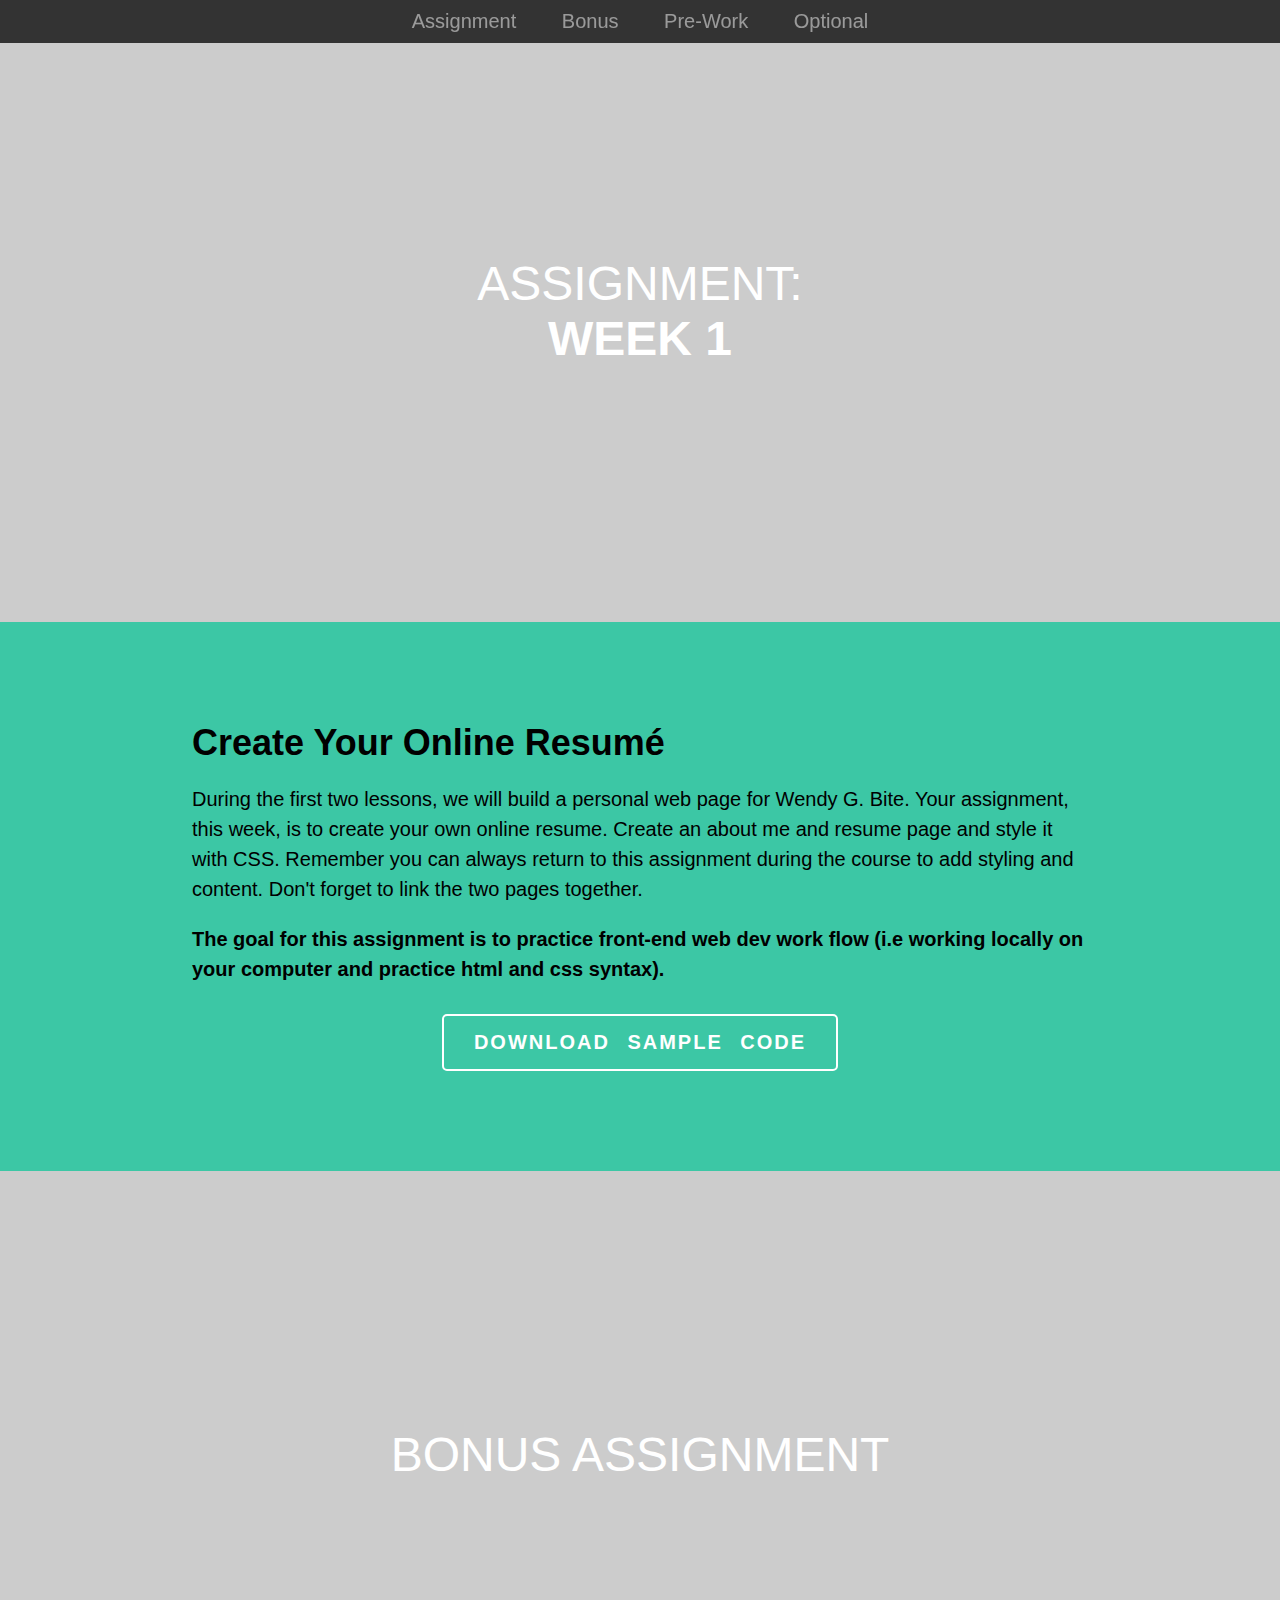
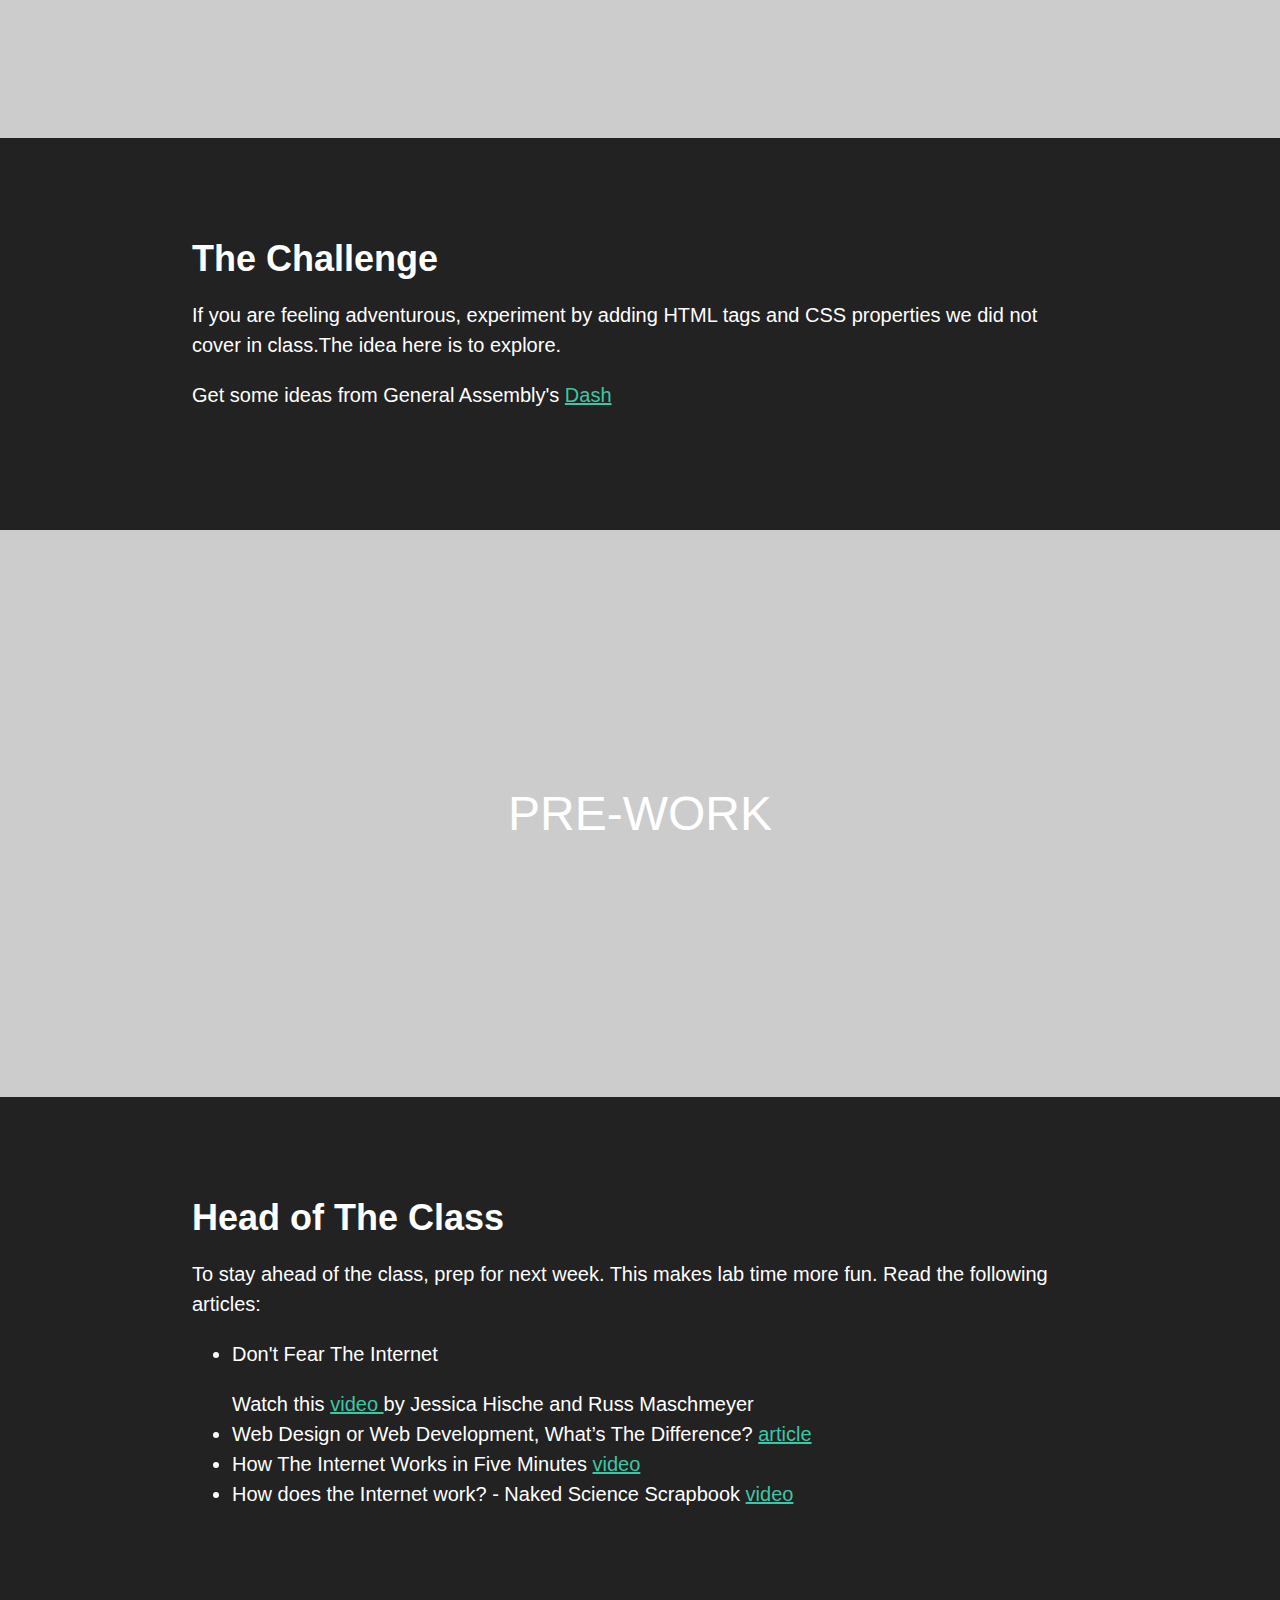
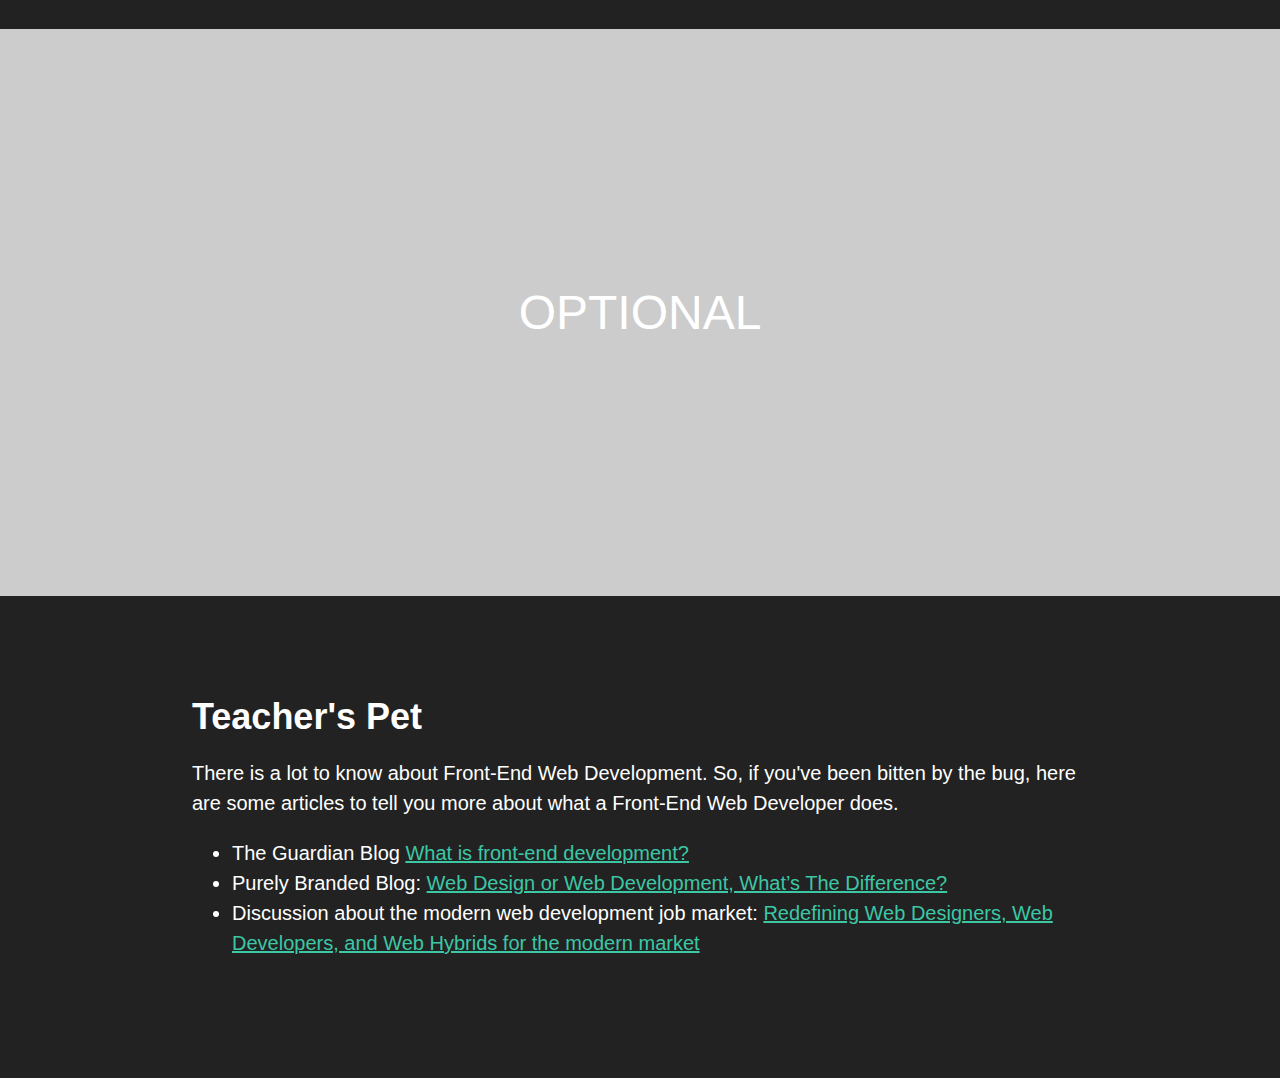
<file: hw-week-1/index.html>
<!DOCTYPE html>
<html>

<head>

  <meta charset="UTF-8">

  <title>FEWD - Week 1 Assignment</title>

  <link rel='stylesheet prefetch' href='http://fonts.googleapis.com/css?family=Source+Sans+Pro:300,600,300italic,600italic'>

    <link rel="stylesheet" href="css/style.css" media="screen" type="text/css" />

</head>

<body>

  <header>
  <nav>
    <a href="#slogan1">Assignment</a>
    <a href="#slogan2">Bonus</a>
    <a href="#slogan3">Pre-Work</a>
    <a href="#slogan4">Optional</a>
  </nav>
</header>

<div class="slogan" id="slogan1">
  <h2>ASSIGNMENT: <br> <strong>WEEK 1</strong></h2>
</div>

<div class="info" id="info1">
  
  <h3>Create Your Online Resumé</h3>
  
  <p>During the first two lessons, we will build a personal web page for Wendy G. Bite. Your assignment, this week, is to create your own online resume. Create an about me and resume page and style it with CSS. Remember you can always return to this assignment during the course to add styling and content. Don't forget to link the two pages together.</p>

  <p><strong> The goal for this assignment is to practice front-end web dev work flow (i.e working locally on your computer and practice html and css syntax).</strong></p>

  <div class="actions">
    <a href="example-portfolio.zip">Download Sample Code</a>
  </div>
</div>

<div class="slogan" id="slogan2">
  <h2>BONUS ASSIGNMENT</h2>
</div>

<div class="info" id="info2">
  <h3>The Challenge</h3>
  <p>If you are feeling adventurous, experiment by adding HTML tags and CSS properties we did not cover in class.The idea here is to explore.</p>

  <p>Get some ideas from General Assembly's <a href="https://dash.generalassemb.ly/">Dash</a></p>
  </div>
</div>

<div class="slogan" id="slogan3">
  <h2>PRE-WORK</h2>
</div>

<div class="info" id="info3">
  <h3>Head of The Class</h3>
  <p>To stay ahead of the class, prep for next week. This makes lab time more fun. Read the following articles:</p>
  <ul>
    <li><p>Don't Fear The Internet</p> Watch this <a href="http://www.dontfeartheinternet.com/01-not-tubes/">video </a> by Jessica Hische and Russ Maschmeyer</li>
    
      
      <li>Web Design or Web Development, What’s The Difference? <a href="http://purelybranded.com/insights/web-design-or-web-development-whats-the-difference/"> article</a></li>

      <li>How The Internet Works in Five Minutes <a href="http://www.youtube.com/embed/7_LPdttKXPc?rel=0">video </a></li>

      <li>How does the Internet work? - Naked Science Scrapbook <a href="http://www.youtube.com/watch?v=oj7A2YDgIWE">video</a></li>

      
    </ul>
</div>

<div class="slogan" id="slogan4">
  <h2>OPTIONAL</h2>
</div>


 <div class="info" id="info4">
    <h3>Teacher's Pet</h3>
    
    <p>There is a lot to know about Front-End Web Development. So, if you've been bitten by the bug, here are some articles to tell you more about what a Front-End Web Developer does.</p>

    <ul>
        <li>The Guardian Blog <a href="http://www.theguardian.com/help/insideguardian/2009/sep/28/blogpost">What is front-end development?</a></li>
  
        <li>Purely Branded Blog: <a href="http://purelybranded.com/insights/web-design-or-web-development-whats-the-difference/">Web Design or Web Development, What’s The Difference? </a></li>

        <li>Discussion about the modern web development job market: <a href="http://tristandenyer.com/redefining-web-designers-web-developers-and-web-hybrids-for-the-modern-market/">Redefining Web Designers, Web Developers, and Web Hybrids for the modern market</a></li>
    <ul>
  </div>

  <script src="//ajax.googleapis.com/ajax/libs/jquery/1.11.0/jquery.min.js"></script>

  <script src="js/index.js"></script>

</body>

</html>
</file>
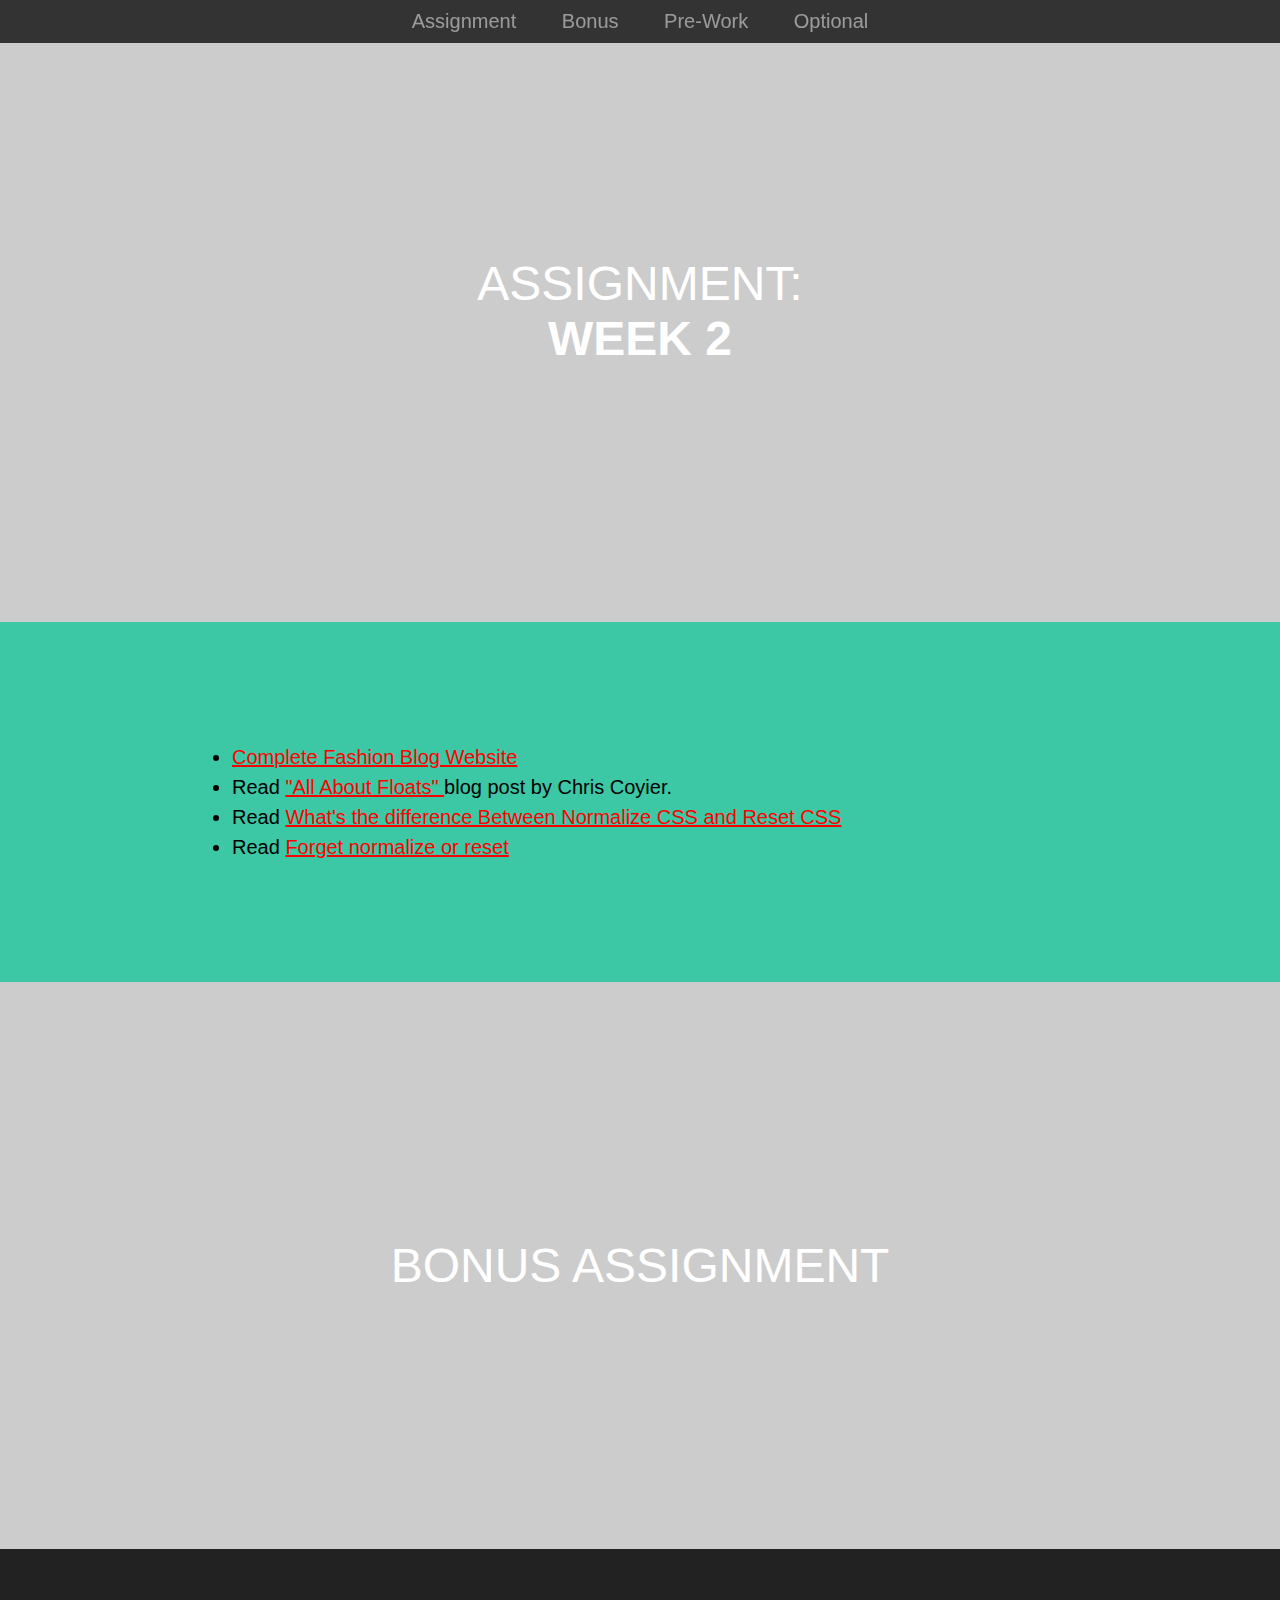
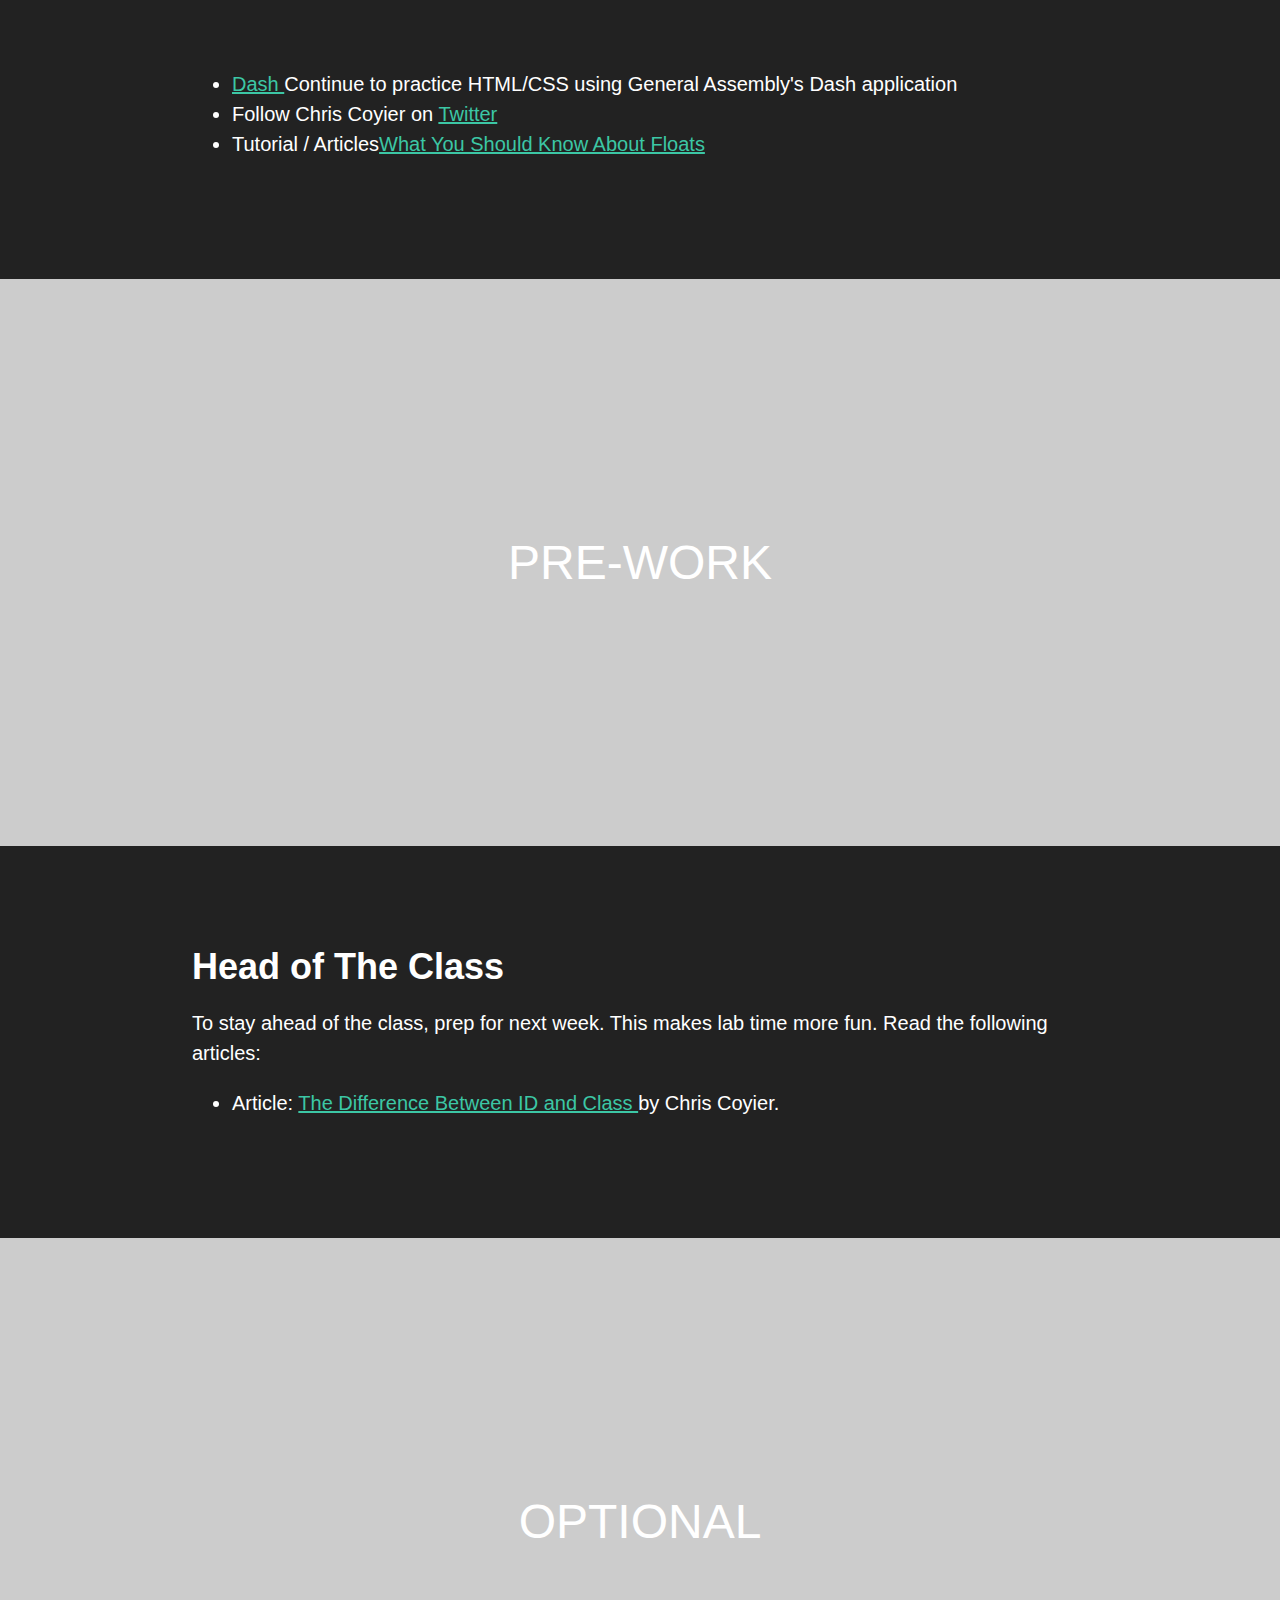
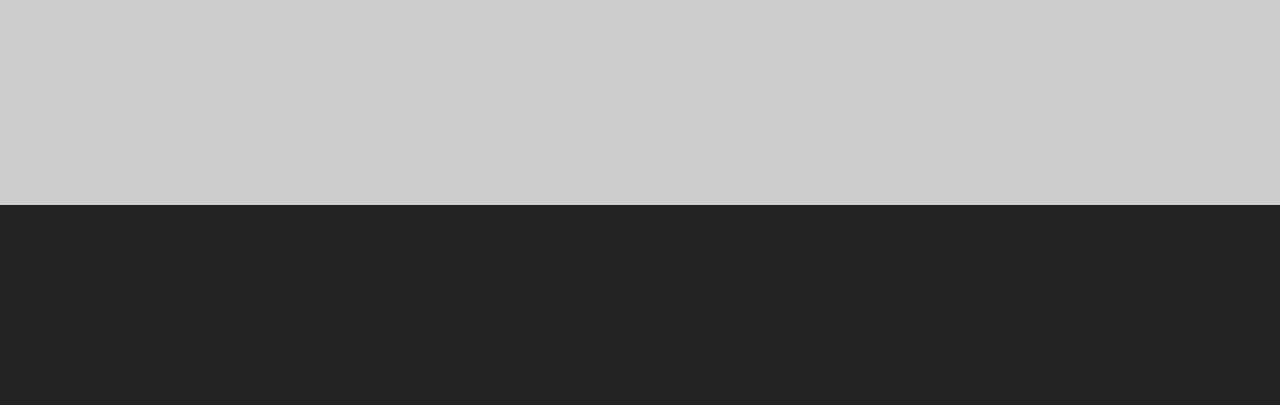
<file: hw-week-2/index.html>
<!DOCTYPE html>
<html>

<head>

  <meta charset="UTF-8">

  <title>FEWD - Week 2 Assignment</title>

  <link rel='stylesheet prefetch' href='http://fonts.googleapis.com/css?family=Source+Sans+Pro:300,600,300italic,600italic'>

    <link rel="stylesheet" href="css/style.css" media="screen" type="text/css" />

</head>

<body>

  <header>
  <nav>
    <a href="#slogan1">Assignment</a>
    <a href="#slogan2">Bonus</a>
    <a href="#slogan3">Pre-Work</a>
    <a href="#slogan4">Optional</a>
  </nav>
</header>

<div class="slogan" id="slogan1">
  <h2>ASSIGNMENT: <br> <strong>WEEK 2</strong></h2>
</div>

<div class="info" id="info1">
  
      <ul>
        <li><a href="fashion_blog_part2.png" style="color: red;" target="_blank">Complete Fashion Blog Website</a></li>
        <li>Read <a href="http://css-tricks.com/all-about-floats/" style="color: red;">"All About Floats" </a>blog post by Chris Coyier.</li>
        <li>Read <a href="http://stackoverflow.com/questions/6887336/what-is-the-difference-between-normalize-css-and-reset-css" style="color: red;">What's the difference Between Normalize CSS and Reset CSS</a></li>
        <li>Read <a href="http://jaydenseric.com/blog/forget-normalize-or-resets-lay-your-own-css-foundation" style="color: red;">Forget normalize or reset</a></li>
      </ul>
</div>

<div class="slogan" id="slogan2">
  <h2>BONUS ASSIGNMENT</h2>
</div>

<div class="info" id="info2">
    <ul>
          <li><a href="https://dash.generalassemb.ly/">Dash </a>Continue to practice HTML/CSS using General Assembly's Dash application</li>
          
          <li>Follow Chris Coyier on <a href="https://twitter.com/chriscoyier">Twitter</a></li>
          
          <li>Tutorial / Articles<a href="http://coding.smashingmagazine.com/2007/05/01/css-float-theory-things-you-should-know/">What You Should Know About Floats</a></li>
          
          
    </ul>
</div>

<div class="slogan" id="slogan3">
  <h2>PRE-WORK</h2>
</div>

<div class="info" id="info3">
  <h3>Head of The Class</h3>
  <p>To stay ahead of the class, prep for next week. This makes lab time more fun. Read the following articles:</p>
  <ul>
   <li>Article: <a href="http://css-tricks.com/the-difference-between-id-and-class/">The Difference Between ID and Class </a>by Chris Coyier.</li>
      
    </ul>
</div>

<div class="slogan" id="slogan4">
  <h2>OPTIONAL</h2>
</div>


 <div class="info" id="info4">
    
    
  </div>

  <script src="//ajax.googleapis.com/ajax/libs/jquery/1.11.0/jquery.min.js"></script>

  <script src="js/index.js"></script>

</body>

</html>
</file>
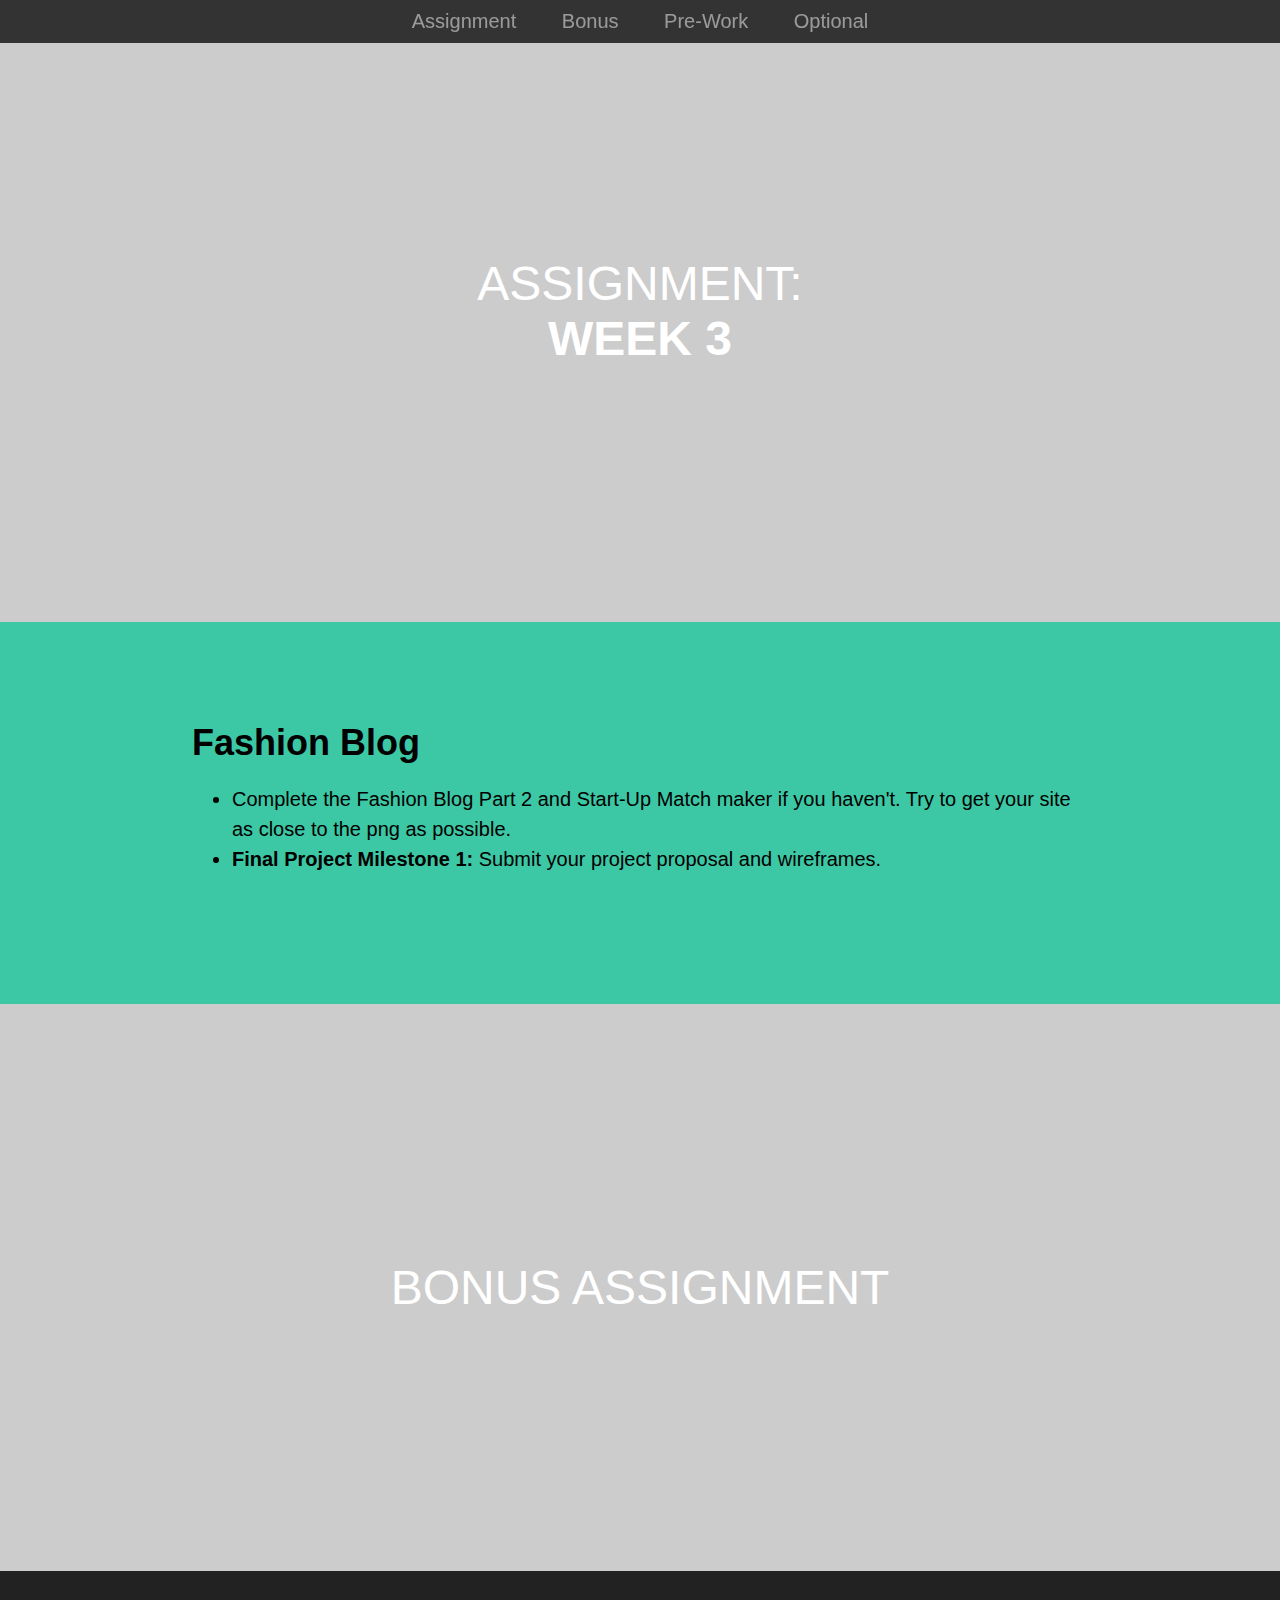
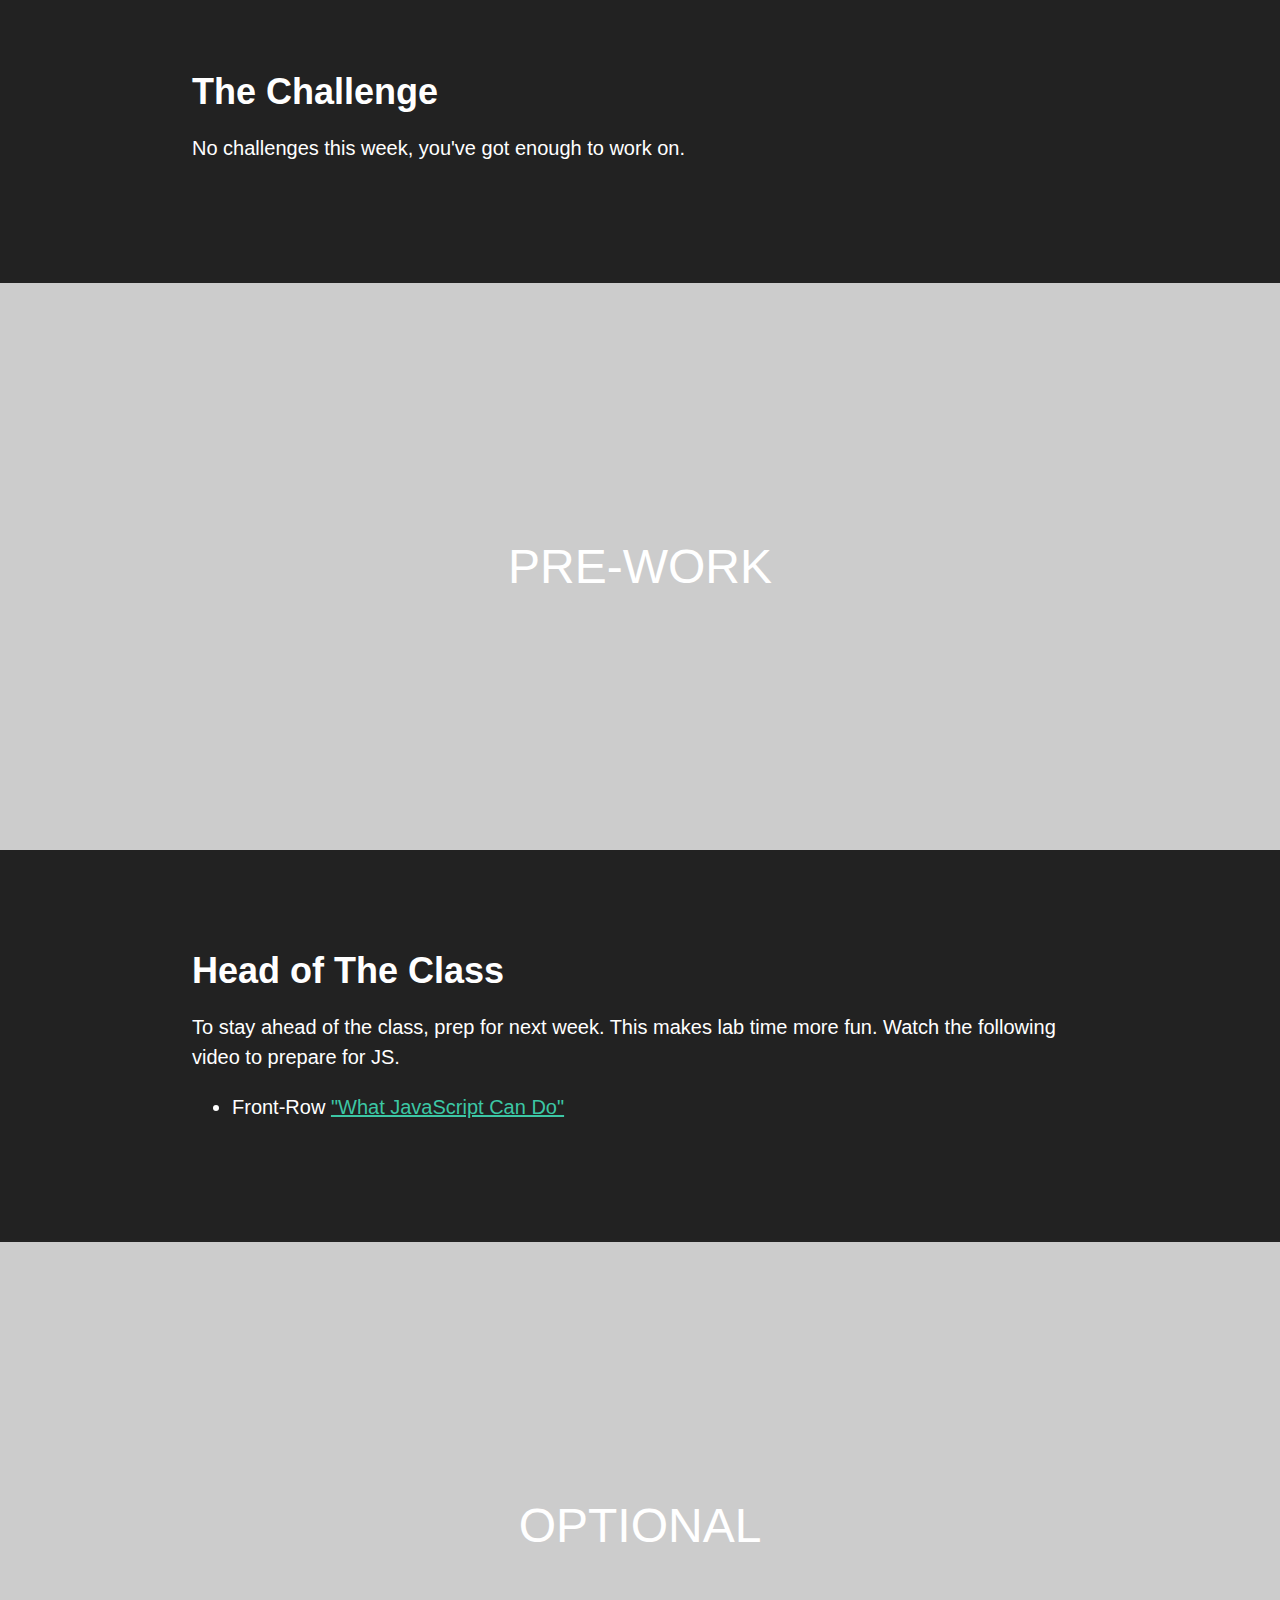
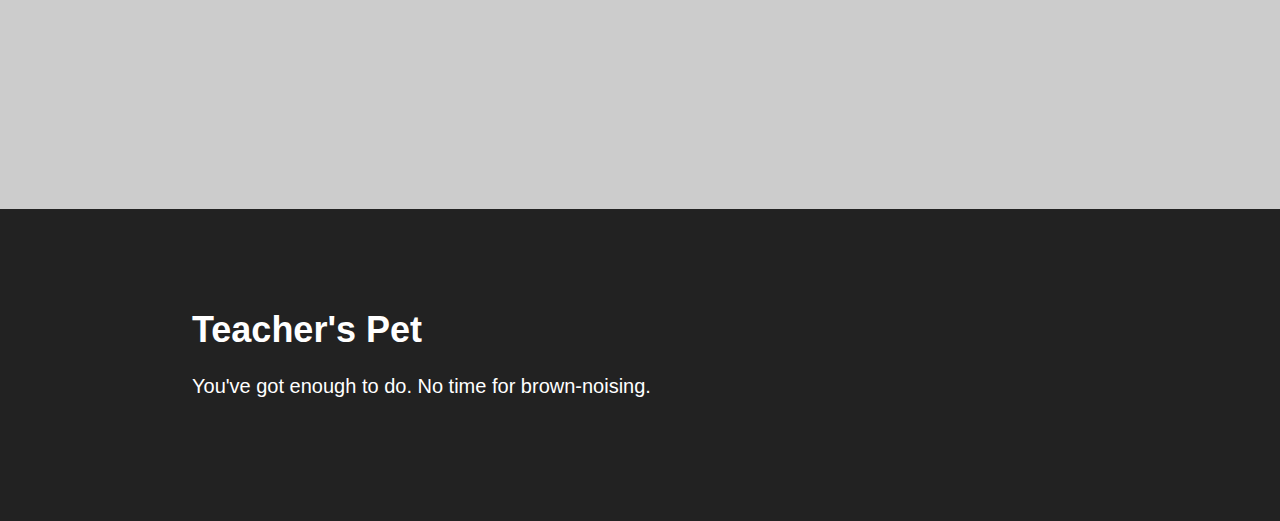
<file: hw-week-3/index.html>
<!DOCTYPE html>
<html>

<head>

  <meta charset="UTF-8">

  <title>FEWD - Week 3 Assignment</title>

  <link rel='stylesheet prefetch' href='http://fonts.googleapis.com/css?family=Source+Sans+Pro:300,600,300italic,600italic'>

    <link rel="stylesheet" href="css/style.css" media="screen" type="text/css" />

</head>

<body>

  <header>
  <nav>
    <a href="#slogan1">Assignment</a>
    <a href="#slogan2">Bonus</a>
    <a href="#slogan3">Pre-Work</a>
    <a href="#slogan4">Optional</a>
  </nav>
</header>

<div class="slogan" id="slogan1">
  <h2>ASSIGNMENT: <br> <strong>WEEK 3</strong></h2>
</div>

<div class="info" id="info1">
  <h3>Fashion Blog</h3>
  <ul>
    <li>Complete the Fashion Blog Part 2 and Start-Up Match maker if you haven't. Try to get your site as close to the png as possible.</li>
    <li><strong>Final Project Milestone 1:</strong> Submit your project proposal and wireframes.</li>
  </ul>

  <div class="actions">
    
  </div>
</div>

<div class="slogan" id="slogan2">
  <h2>BONUS ASSIGNMENT</h2>
</div>

<div class="info" id="info2">
  <h3>The Challenge</h3>
  <p>No challenges this week, you've got enough to work on.</p>
  </div>
</div>

<div class="slogan" id="slogan3">
  <h2>PRE-WORK</h2>
</div>

<div class="info" id="info3">
  <h3>Head of The Class</h3>
  <p>To stay ahead of the class, prep for next week. This makes lab time more fun. Watch the following video to prepare for JS.</p>
    <ul>
      <li>Front-Row <a href="https://generalassemb.ly/online/videos/what-can-you-do-with-javascript">"What JavaScript Can Do"</a></li>
     
  </ul>
</div>

<div class="slogan" id="slogan4">
  <h2>OPTIONAL</h2>
</div>

<div class="info" id="info4">
  <h3>Teacher's Pet</h3>
  <p>You've got enough to do. No time for brown-noising.</p>


</div>

  <script src="//ajax.googleapis.com/ajax/libs/jquery/1.11.0/jquery.min.js"></script>

  <script src="js/index.js"></script>

</body>

</html>
</file>
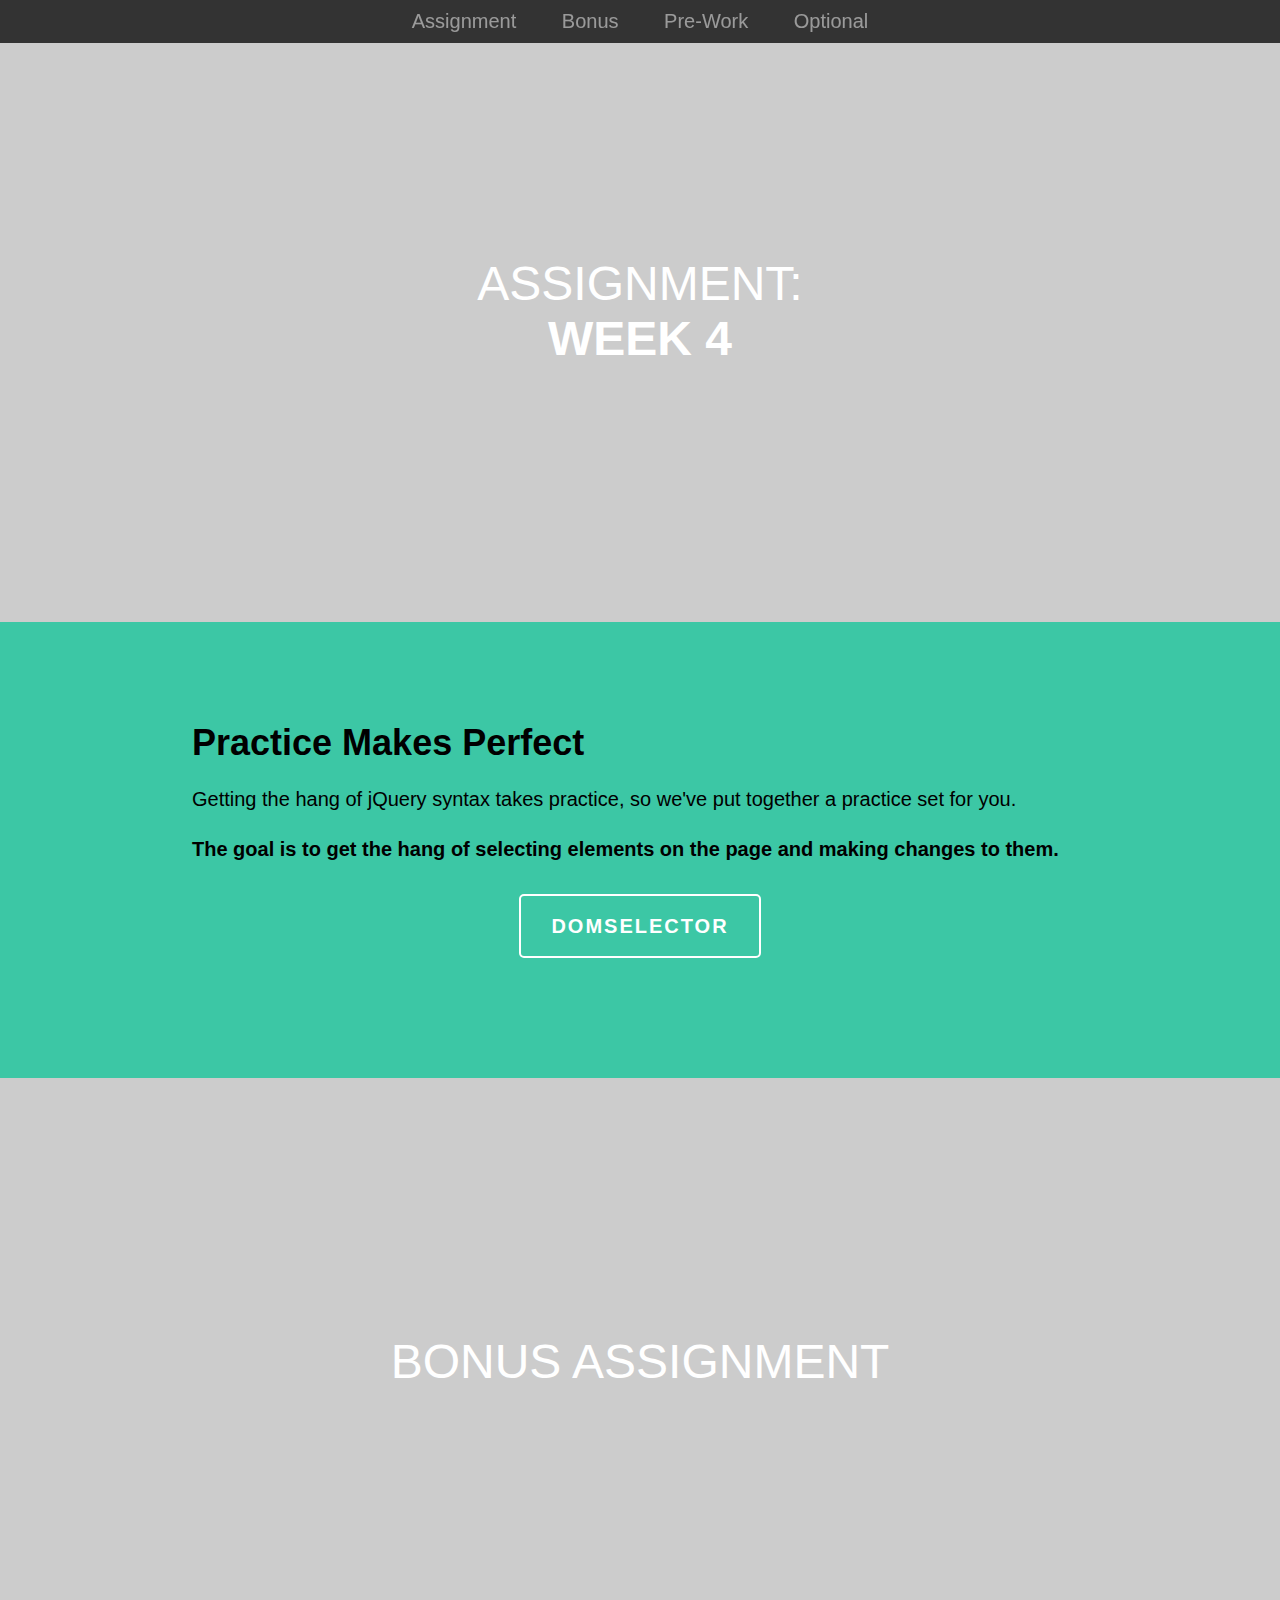
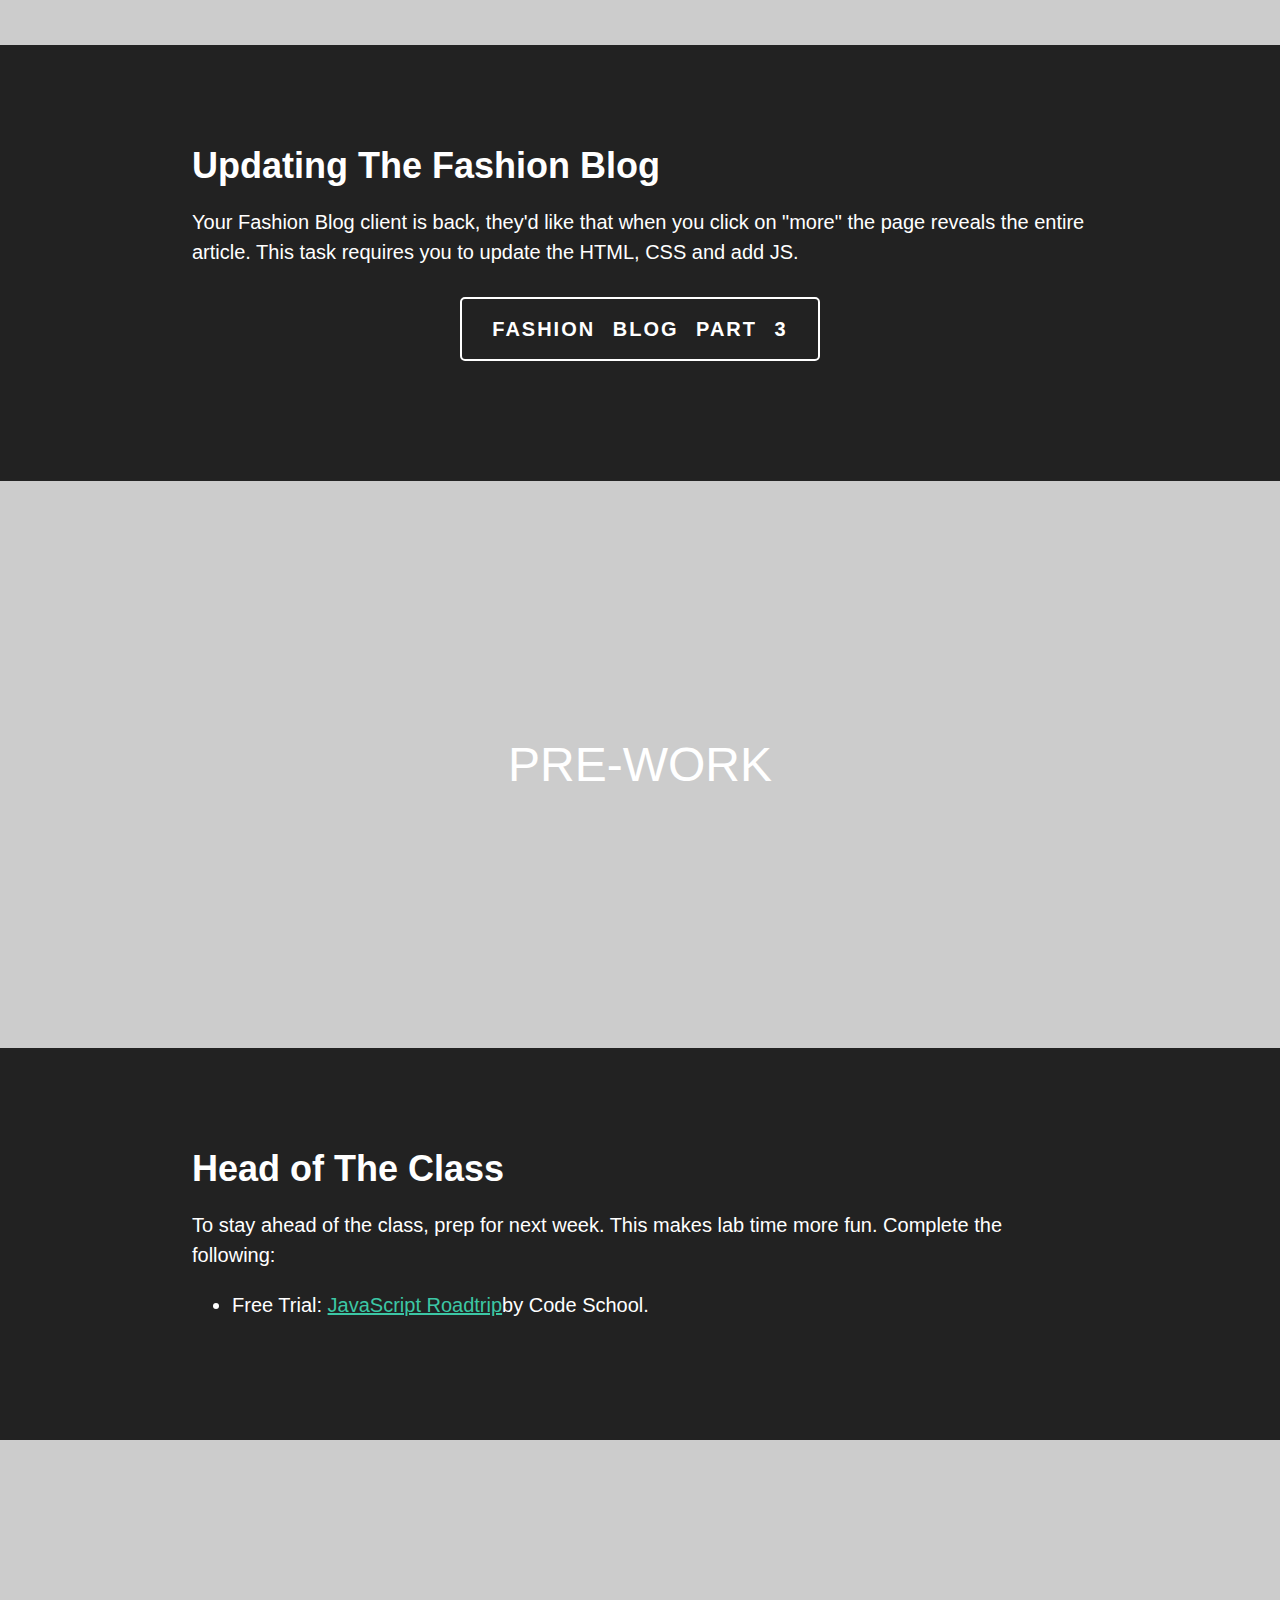
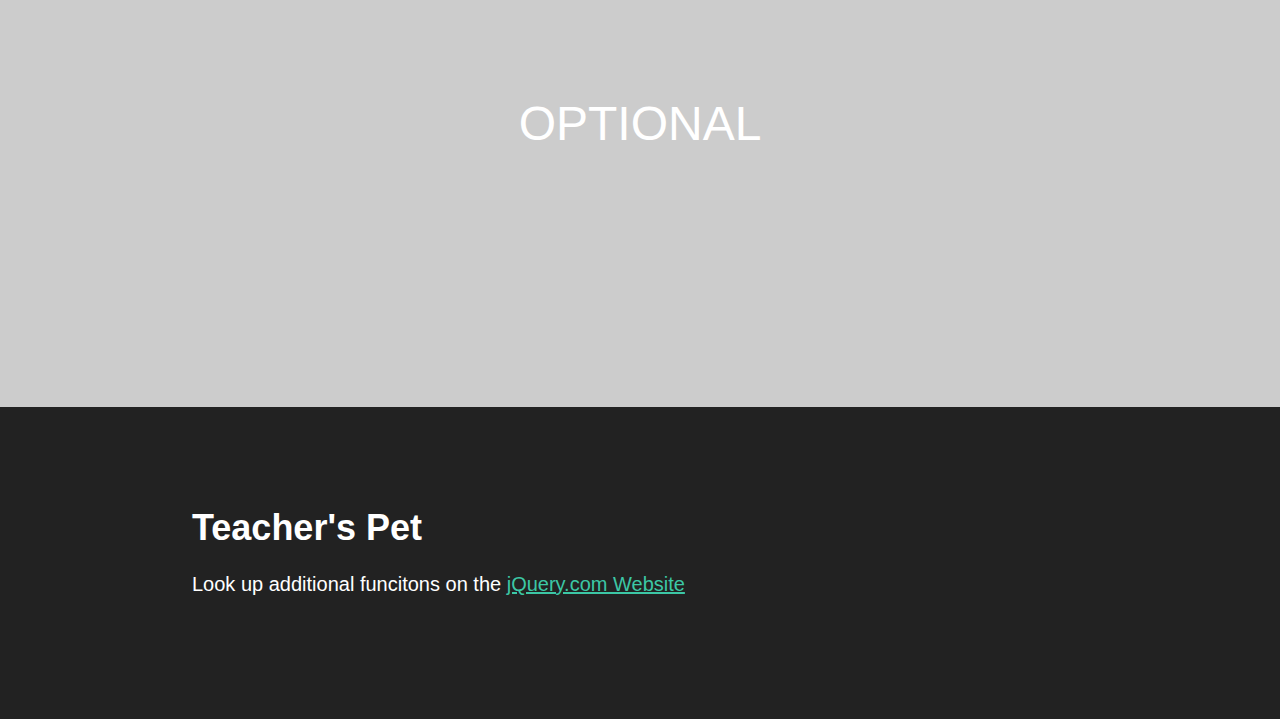
<file: hw-week-4/index.html>
<!DOCTYPE html>
<html>

<head>

  <meta charset="UTF-8">

  <title>FEWD - Week 4 Assignment</title>

  <link rel='stylesheet prefetch' href='http://fonts.googleapis.com/css?family=Source+Sans+Pro:300,600,300italic,600italic'>

    <link rel="stylesheet" href="css/style.css" media="screen" type="text/css" />

</head>

<body>

  <header>
  <nav>
    <a href="#slogan1">Assignment</a>
    <a href="#slogan2">Bonus</a>
    <a href="#slogan3">Pre-Work</a>
    <a href="#slogan4">Optional</a>
  </nav>
</header>

<div class="slogan" id="slogan1">
  <h2>ASSIGNMENT: <br> <strong>WEEK 4</strong></h2>
</div>

<div class="info" id="info1">
  <h3>Practice Makes Perfect</h3>
  <p>Getting the hang of jQuery syntax takes practice, so we've put together a practice set for you.</p>

  <p><strong> The goal is to get the hang of selecting elements on the page and making changes to them.</strong></p>

    <div class="actions">
    <p><a href="domSelectors.zip">domSelector</a></p>
  </div>

</div>

<div class="slogan" id="slogan2">
  <h2>BONUS ASSIGNMENT</h2>
</div>

<div class="info" id="info2">
  <h3>Updating The Fashion Blog</h3>
  <p>Your Fashion Blog client is back, they'd like that when you click on "more" the page reveals the entire article. This task requires you to update the HTML, CSS and add JS.</p>

    <div class="actions">
    <p><a href="fashion_blog_part3.zip">fashion blog part 3</a></p>
  </div>
  </div>
</div>

<div class="slogan" id="slogan3">
  <h2>PRE-WORK</h2>
</div>

<div class="info" id="info3">
  <h3>Head of The Class</h3>
  <p>To stay ahead of the class, prep for next week. This makes lab time more fun. Complete the following:</p>
    <ul>
      <li>Free Trial: <a href="http://javascript-roadtrip.codeschool.com/levels/1/challenges/2">JavaScript Roadtrip</a>by Code School.</li>
  </ul>
</div>

<div class="slogan" id="slogan4">
  <h2>OPTIONAL</h2>
</div>

<div class="info" id="info4">
  <h3>Teacher's Pet</h3>
  <p>Look up additional funcitons on the <a href="https://jquery.com/">jQuery.com Website</a></p>

</div>

  <script src="//ajax.googleapis.com/ajax/libs/jquery/1.11.0/jquery.min.js"></script>

  <script src="js/index.js"></script>

</body>

</html>
</file>
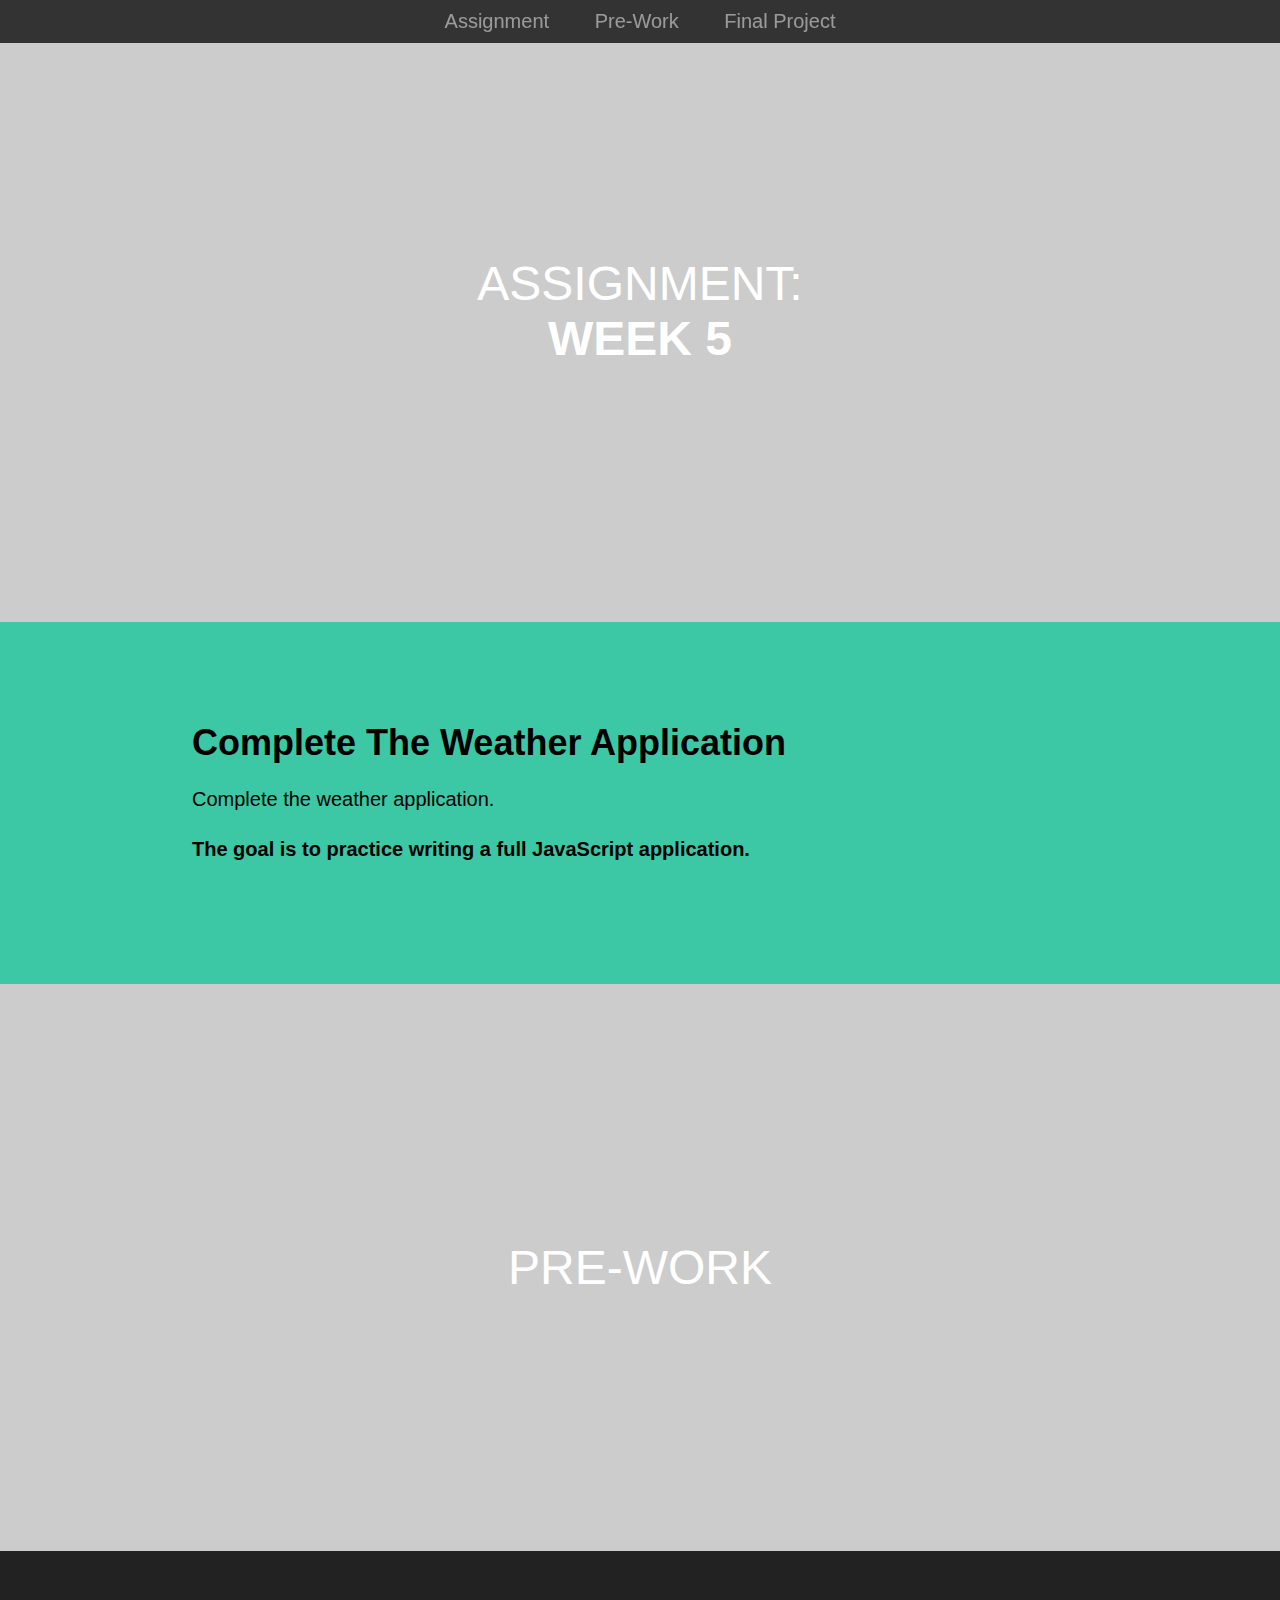
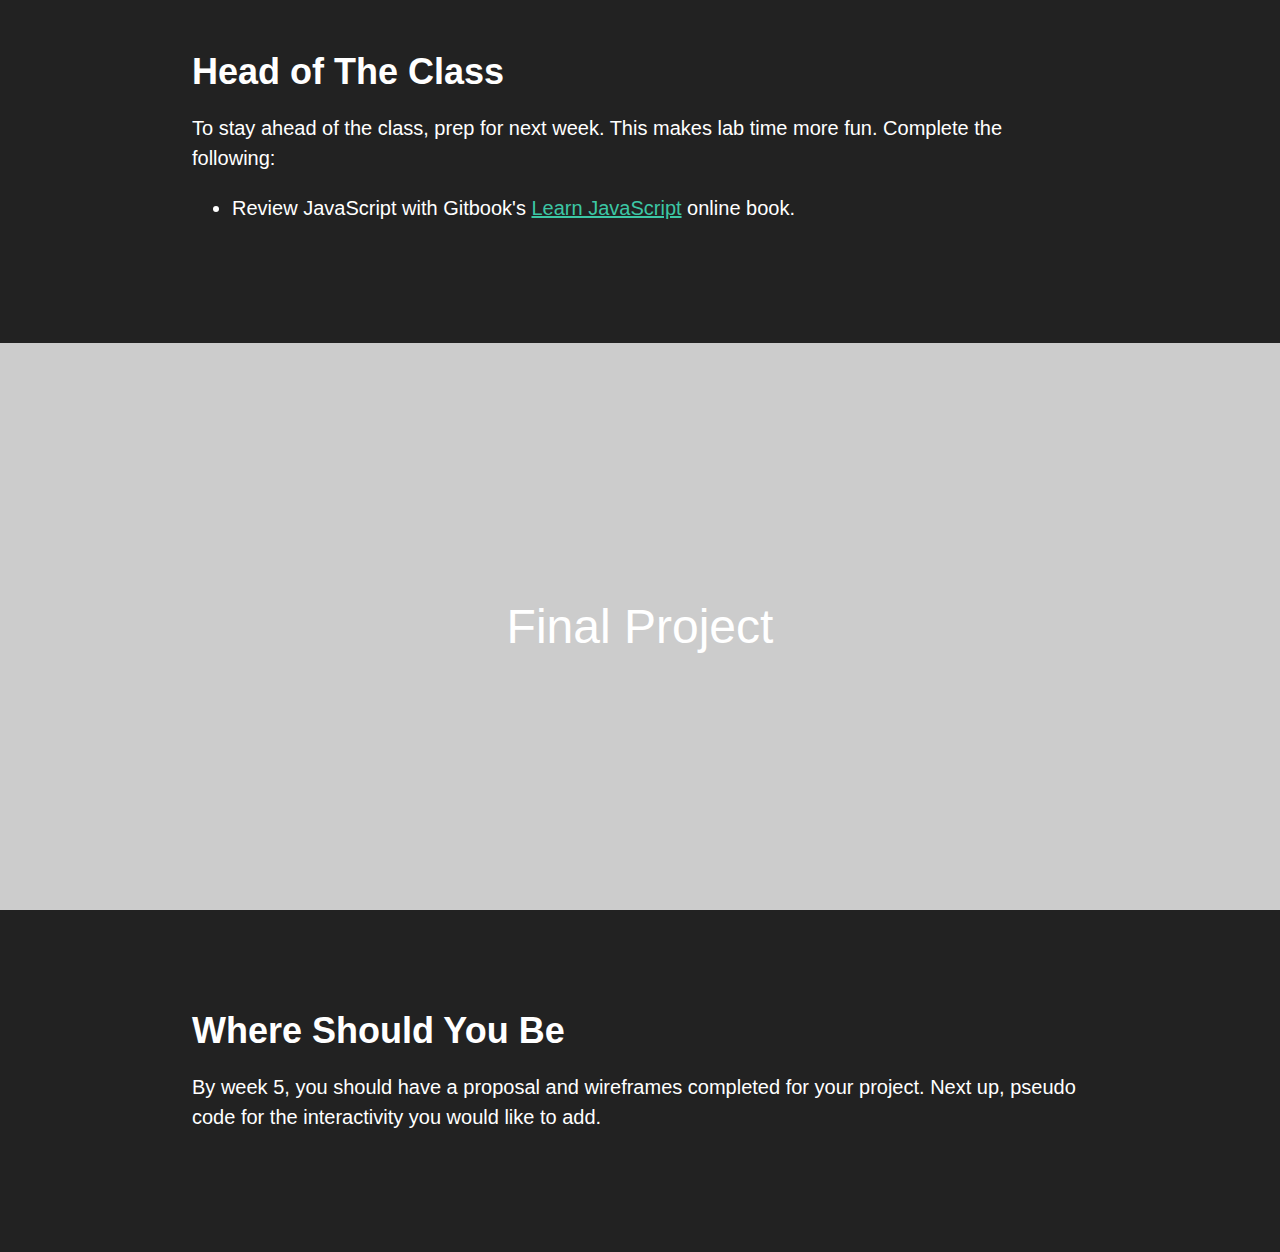
<file: hw-week-5/index.html>
<!DOCTYPE html>
<html>

<head>

  <meta charset="UTF-8">

  <title>FEWD - Week 5 Assignment</title>

  <link rel='stylesheet prefetch' href='http://fonts.googleapis.com/css?family=Source+Sans+Pro:300,600,300italic,600italic'>

    <link rel="stylesheet" href="css/style.css" media="screen" type="text/css" />

</head>

<body>

  <header>
    <nav>
      <a href="#slogan1">Assignment</a>
      <a href="#slogan3">Pre-Work</a>
      <a href="#slogan4">Final Project</a>
    </nav>
  </header>

  <div class="slogan" id="slogan1">
    <h2>ASSIGNMENT: <br> <strong>WEEK 5</strong></h2>
  </div>

  <div class="info" id="info1">
    <h3>Complete The Weather Application</h3>
    <p>Complete the weather application.</p>
    <p><strong> The goal is to practice writing a full JavaScript application.</strong></p>
  </div>

</div>

<div class="slogan" id="slogan3">
  <h2>PRE-WORK</h2>
</div>

<div class="info" id="info3">
  <h3>Head of The Class</h3>
  <p>To stay ahead of the class, prep for next week. This makes lab time more fun. Complete the following:</p>
  <ul>
    <li>Review JavaScript with Gitbook's <a href="http://gitbookio.github.io/javascript/">Learn JavaScript</a> online book.</li>
  </ul>
</div>

<div class="slogan" id="slogan4">
  <h2>Final Project</h2>
</div>

<div class="info" id="info4">
  <h3>Where Should You Be</h3>
  <p>By week 5, you should have a proposal and wireframes completed for your project. Next up, pseudo code for the interactivity you would like to add. </p>
</div>

  <script src="//ajax.googleapis.com/ajax/libs/jquery/1.11.0/jquery.min.js"></script>

  <script src="js/index.js"></script>

</body>

</html>
</file>
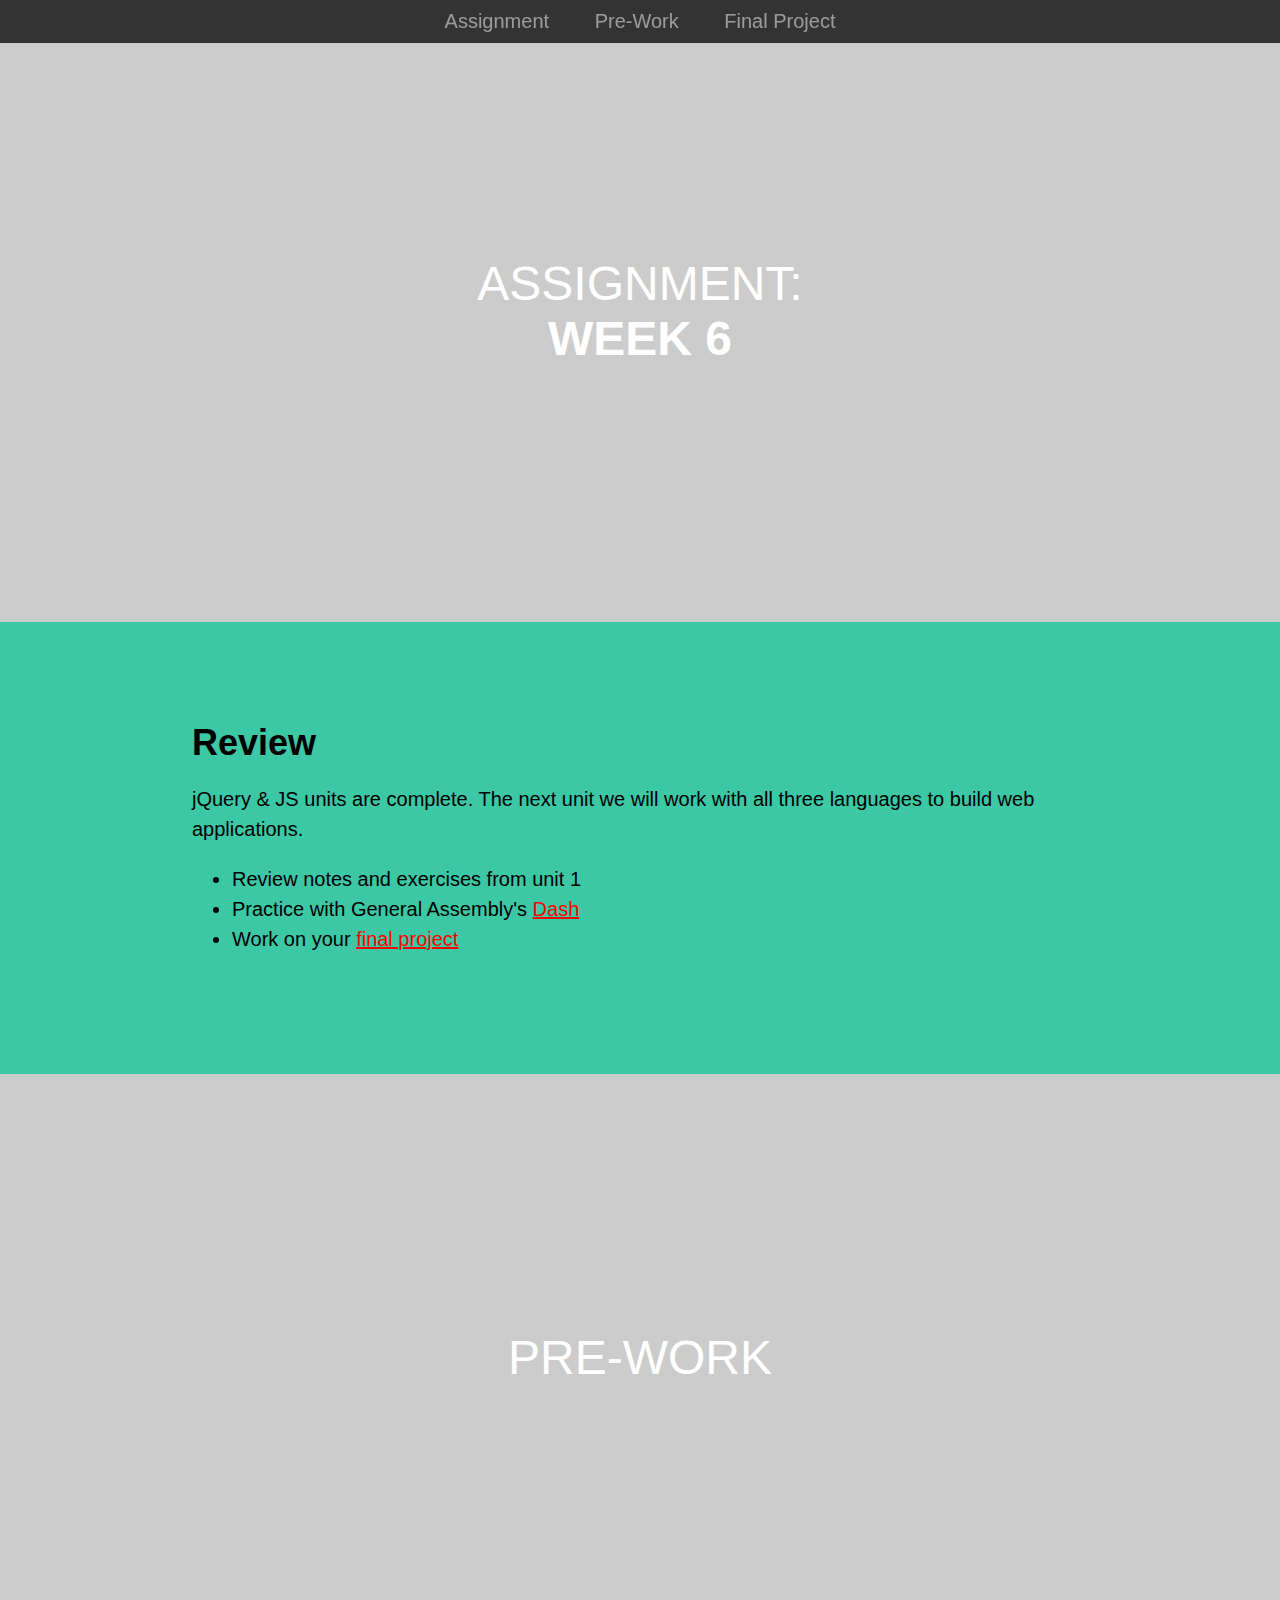
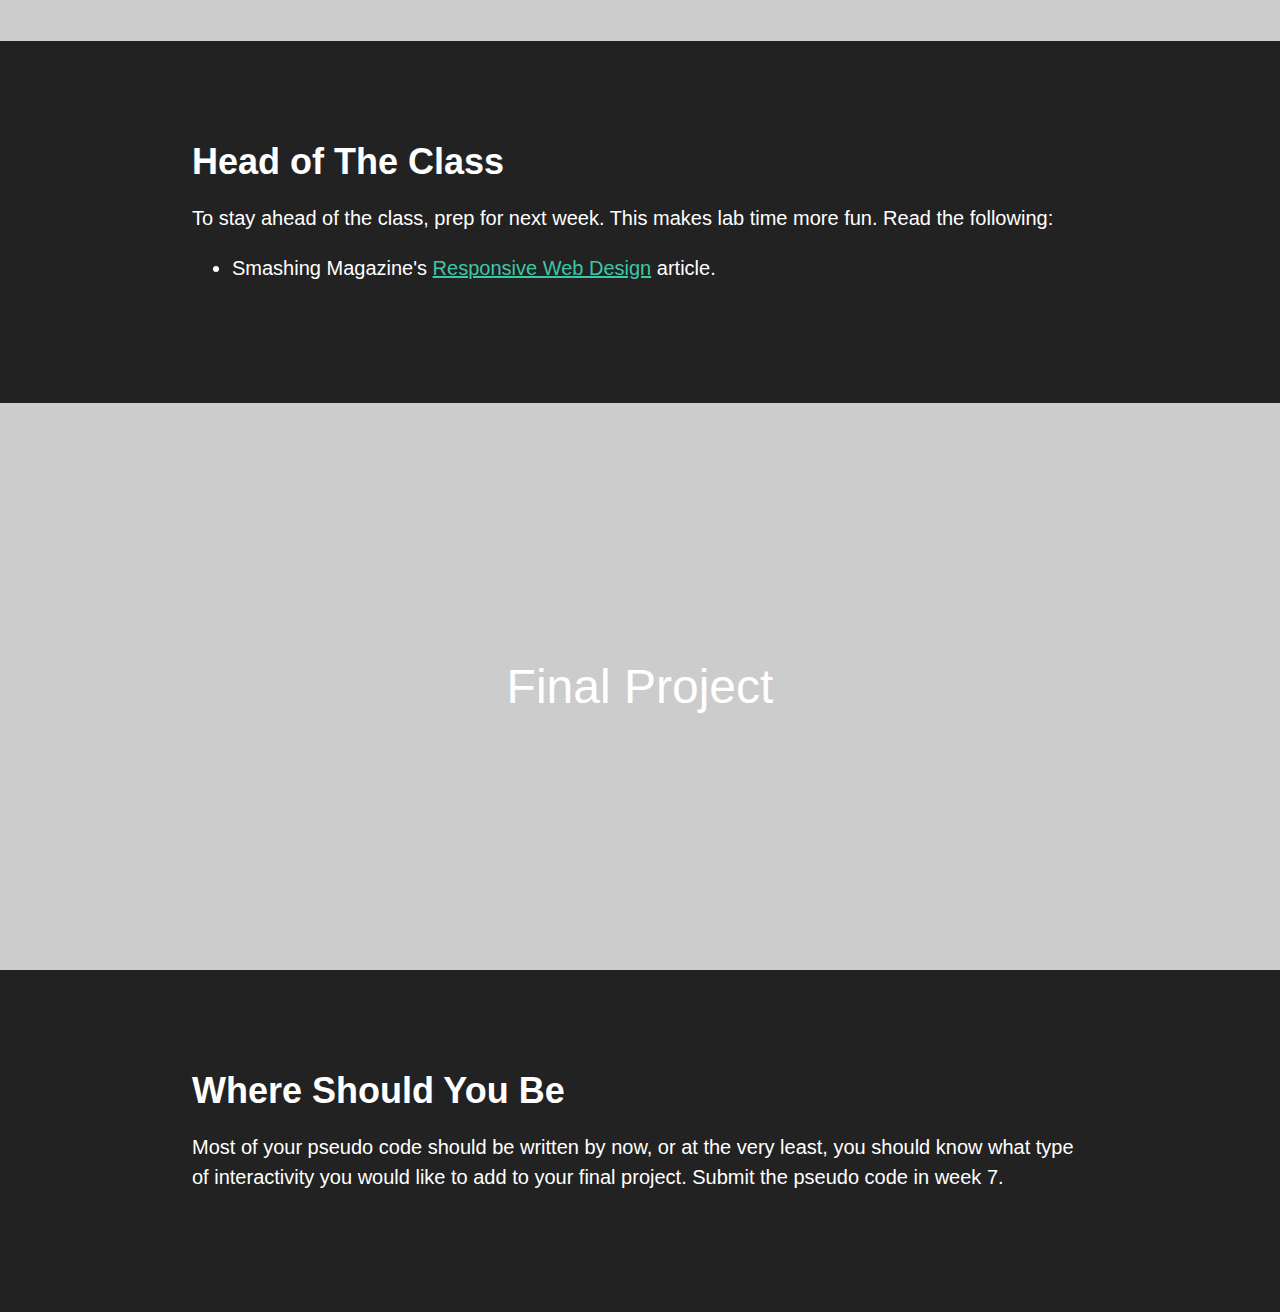
<file: hw-week-6/index.html>
<!DOCTYPE html>
<html>

<head>

  <meta charset="UTF-8">

  <title>FEWD - Week 6 Assignment</title>

  <link rel='stylesheet prefetch' href='http://fonts.googleapis.com/css?family=Source+Sans+Pro:300,600,300italic,600italic'>

    <link rel="stylesheet" href="css/style.css" media="screen" type="text/css" />

</head>

<body>

  <header>
    <nav>
      <a href="#slogan1">Assignment</a>
      <a href="#slogan3">Pre-Work</a>
      <a href="#slogan4">Final Project</a>
    </nav>
  </header>

  <div class="slogan" id="slogan1">
    <h2>ASSIGNMENT: <br> <strong>WEEK 6</strong></h2>
  </div>

  <div class="info" id="info1">
    <h3>Review</h3>
    <p>jQuery & JS units are complete. The next unit we will work with all three languages to build web applications.</p>
    <ul>
      <li>Review notes and exercises from unit 1</li>
      <li>Practice with General Assembly's <a href="https://dash.generalassemb.ly/" style="color: red;">Dash</a></li>
      <li>Work on your <a style="color: red;" href="#slogan4">final project</a></li>
    </ul>
  </div>

</div>

<div class="slogan" id="slogan3">
  <h2>PRE-WORK</h2>
</div>

<div class="info" id="info3">
  <h3>Head of The Class</h3>
  <p>To stay ahead of the class, prep for next week. This makes lab time more fun. Read the following:</p>
  <ul>
    <li>Smashing Magazine's <a href="http://coding.smashingmagazine.com/2011/01/12/guidelines-for-responsive-web-design/">Responsive Web Design</a> article.</li>
  </ul>
</div>

<div class="slogan" id="slogan4">
  <h2>Final Project</h2>
</div>

<div class="info" id="info4">
  <h3>Where Should You Be</h3>
  <p>Most of your pseudo code should be written by now, or at the very least, you should know what type of interactivity you would like to add to your final project. Submit the pseudo code in week 7.</p>
</div>

  <script src="//ajax.googleapis.com/ajax/libs/jquery/1.11.0/jquery.min.js"></script>

  <script src="js/index.js"></script>

</body>

</html>
</file>
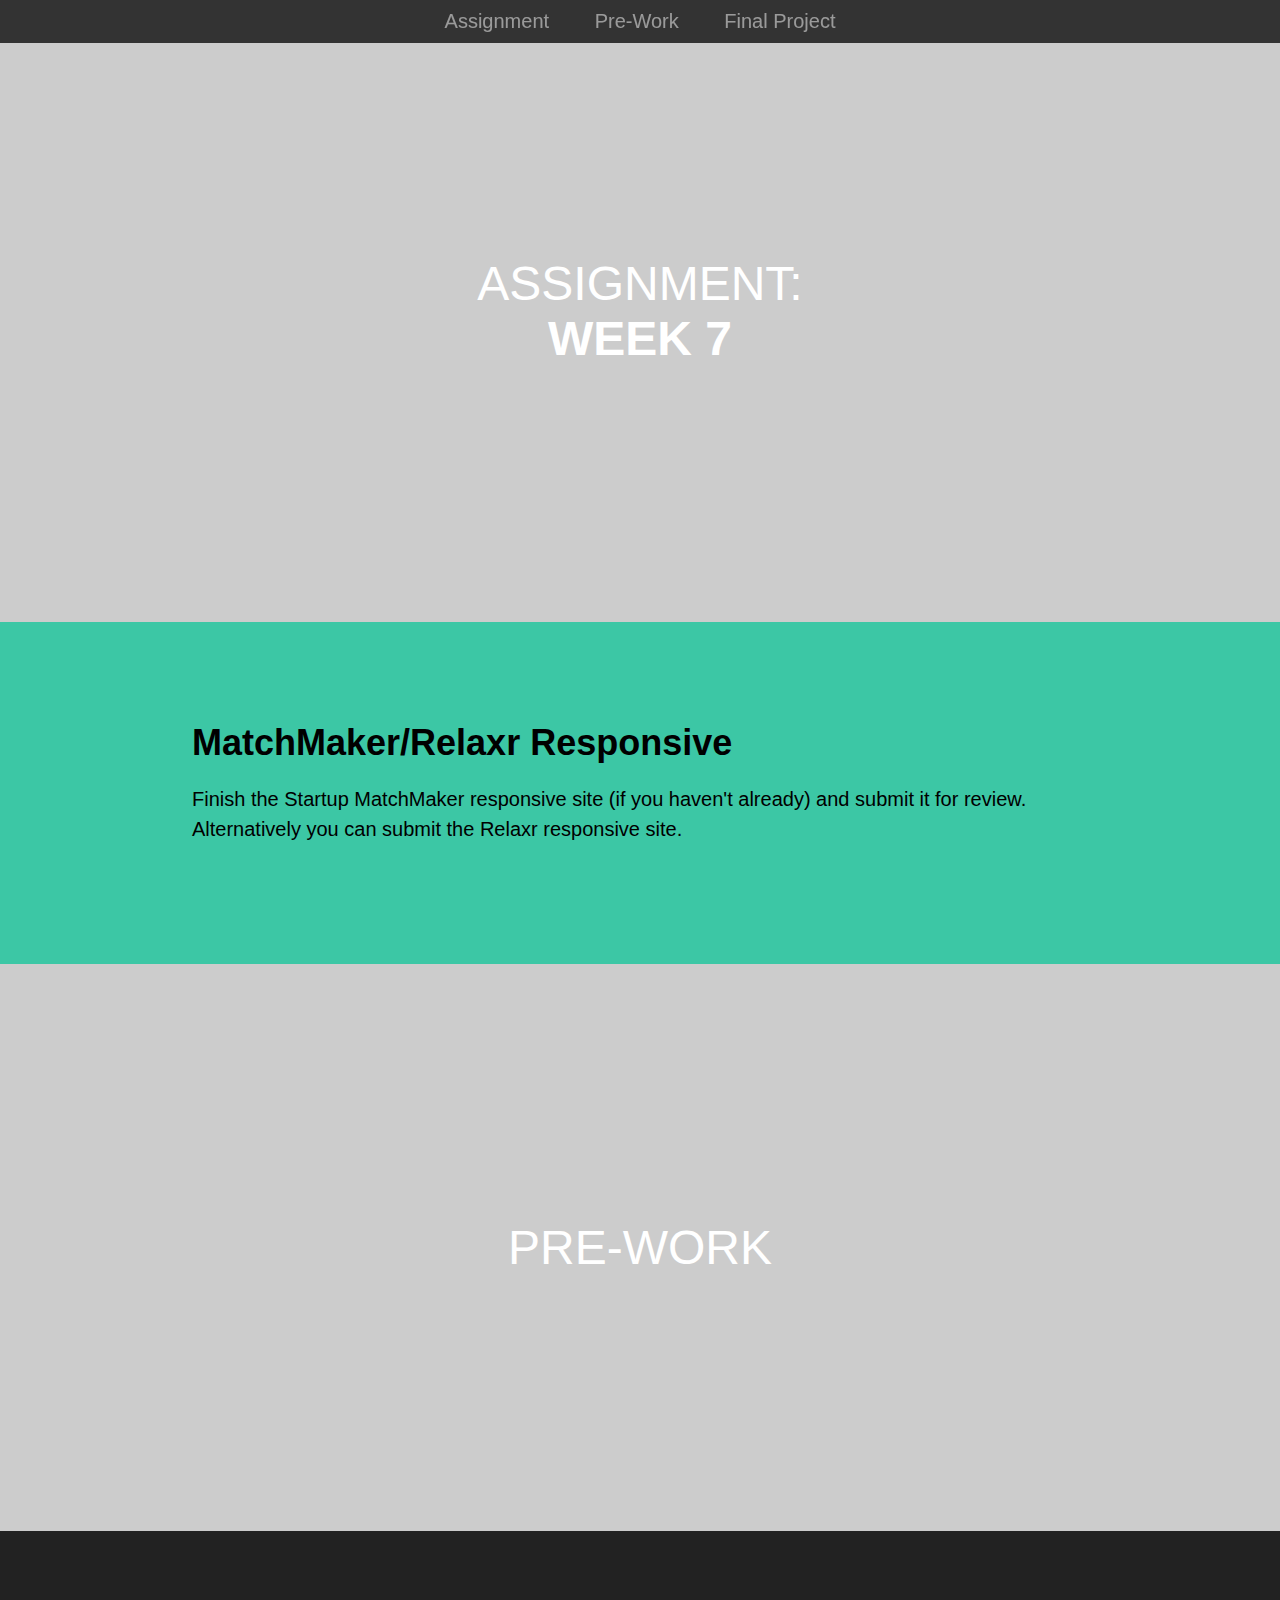
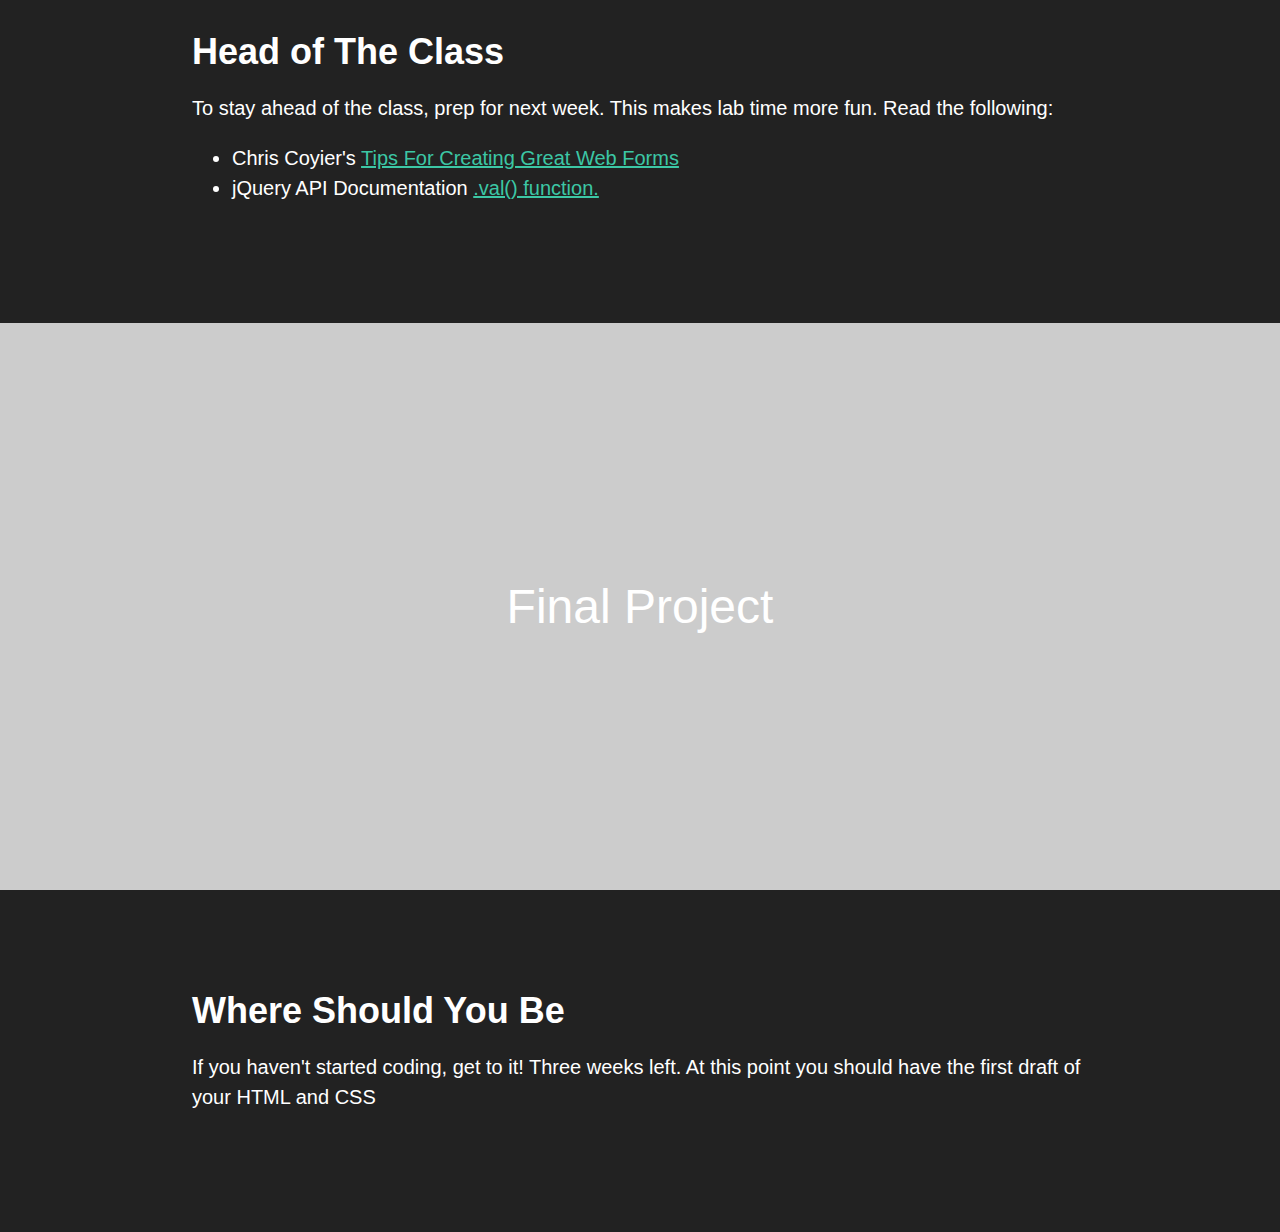
<file: hw-week-7/index.html>
<!DOCTYPE html>
<html>

<head>

  <meta charset="UTF-8">

  <title>FEWD - Week 7 Assignment</title>

  <link rel='stylesheet prefetch' href='http://fonts.googleapis.com/css?family=Source+Sans+Pro:300,600,300italic,600italic'>

    <link rel="stylesheet" href="css/style.css" media="screen" type="text/css" />

</head>

<body>

  <header>
    <nav>
      <a href="#slogan1">Assignment</a>
      <a href="#slogan3">Pre-Work</a>
      <a href="#slogan4">Final Project</a>
    </nav>
  </header>

  <div class="slogan" id="slogan1">
    <h2>ASSIGNMENT: <br> <strong>WEEK 7</strong></h2>
  </div>

  <div class="info" id="info1">
    <h3>MatchMaker/Relaxr Responsive</h3>
    <p>Finish the Startup MatchMaker responsive site (if you haven't already) and submit it for review. Alternatively you can submit the Relaxr responsive site.</p>


  </div>

</div>

<div class="slogan" id="slogan3">
  <h2>PRE-WORK</h2>
</div>

<div class="info" id="info3">
  <h3>Head of The Class</h3>
  <p>To stay ahead of the class, prep for next week. This makes lab time more fun. Read the following:</p>
  <ul>
    <li>Chris Coyier's <a href="http://css-tricks.com/tips-for-creating-great-web-forms/">Tips For Creating Great Web Forms</a></li>

    <li>jQuery API Documentation <a href="http://api.jquery.com/val/">.val() function.</a></li>
  </ul>
</div>

<div class="slogan" id="slogan4">
  <h2>Final Project</h2>
</div>

<div class="info" id="info4">
  <h3>Where Should You Be</h3>
  <p>If you haven't started coding, get to it! Three weeks left. At this point you should have the first draft of your HTML and CSS</p>
</div>

  <script src="//ajax.googleapis.com/ajax/libs/jquery/1.11.0/jquery.min.js"></script>

  <script src="js/index.js"></script>

</body>

</html>
</file>
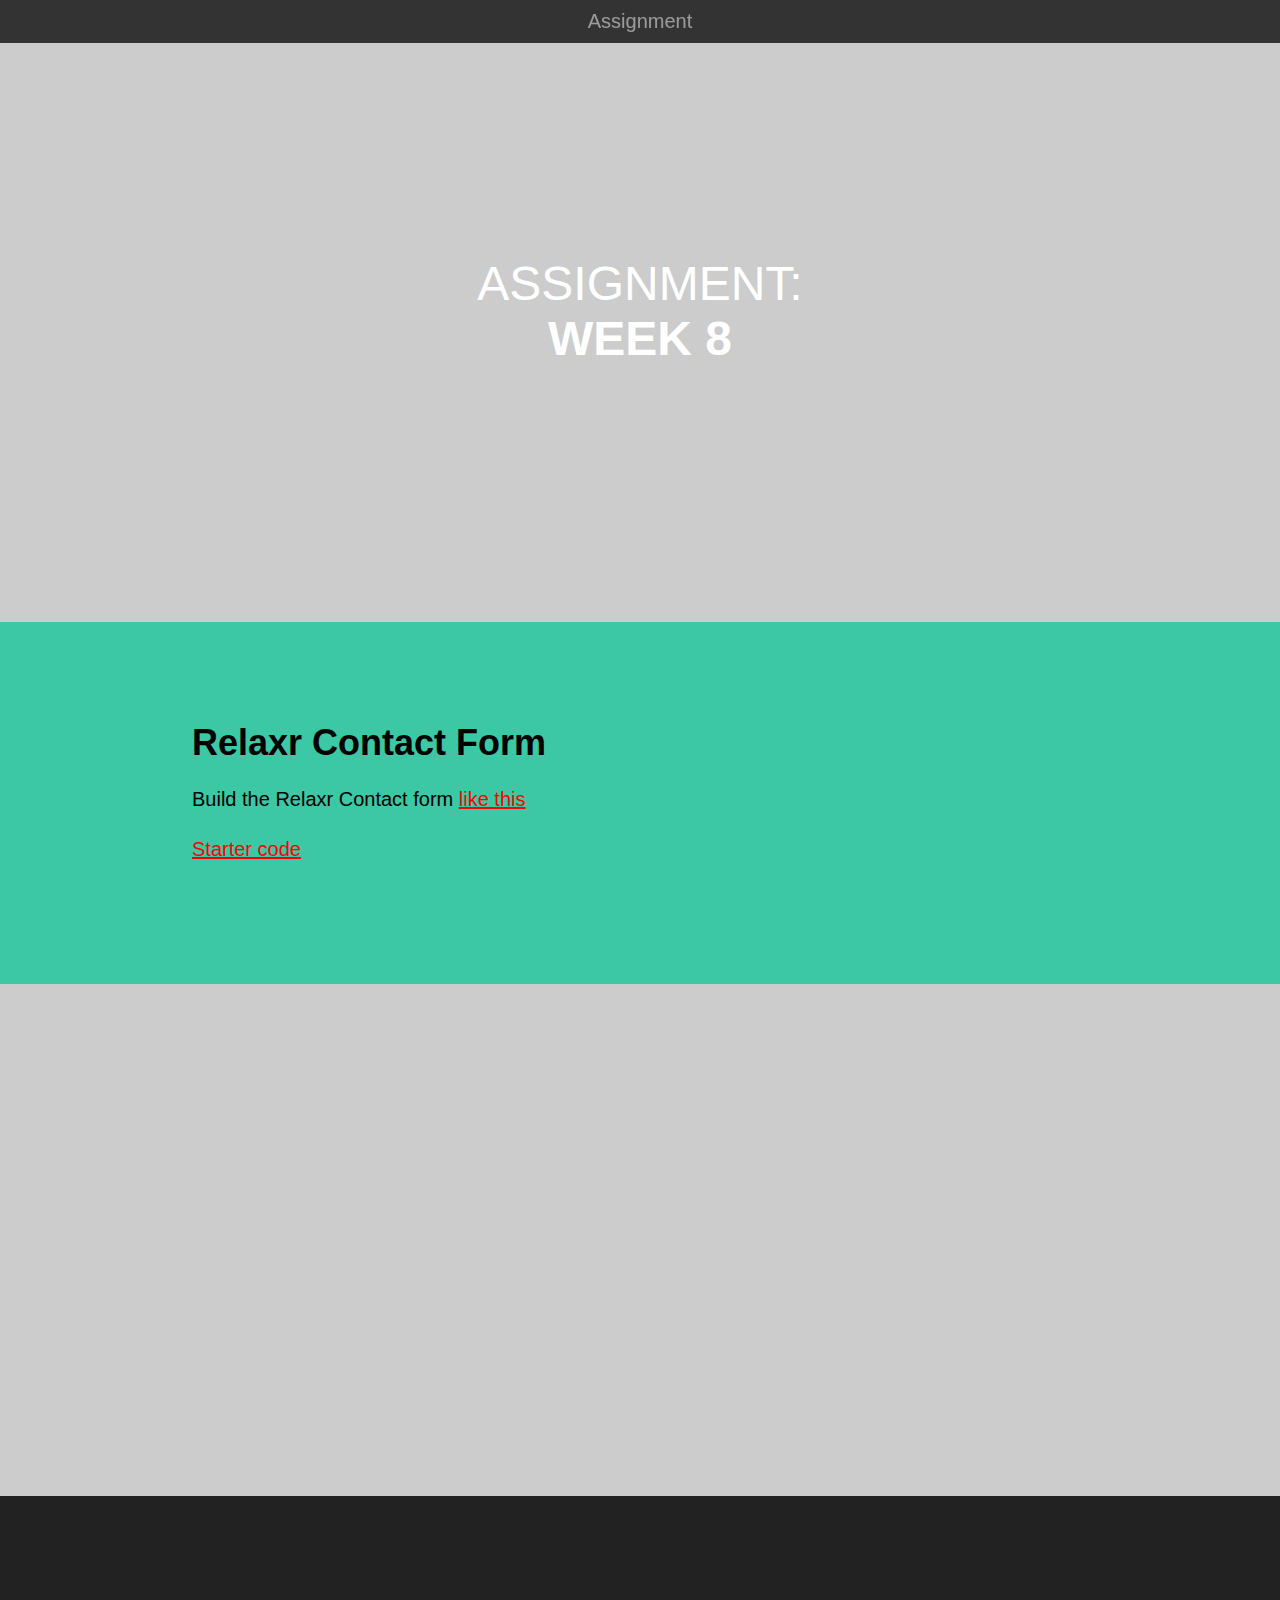
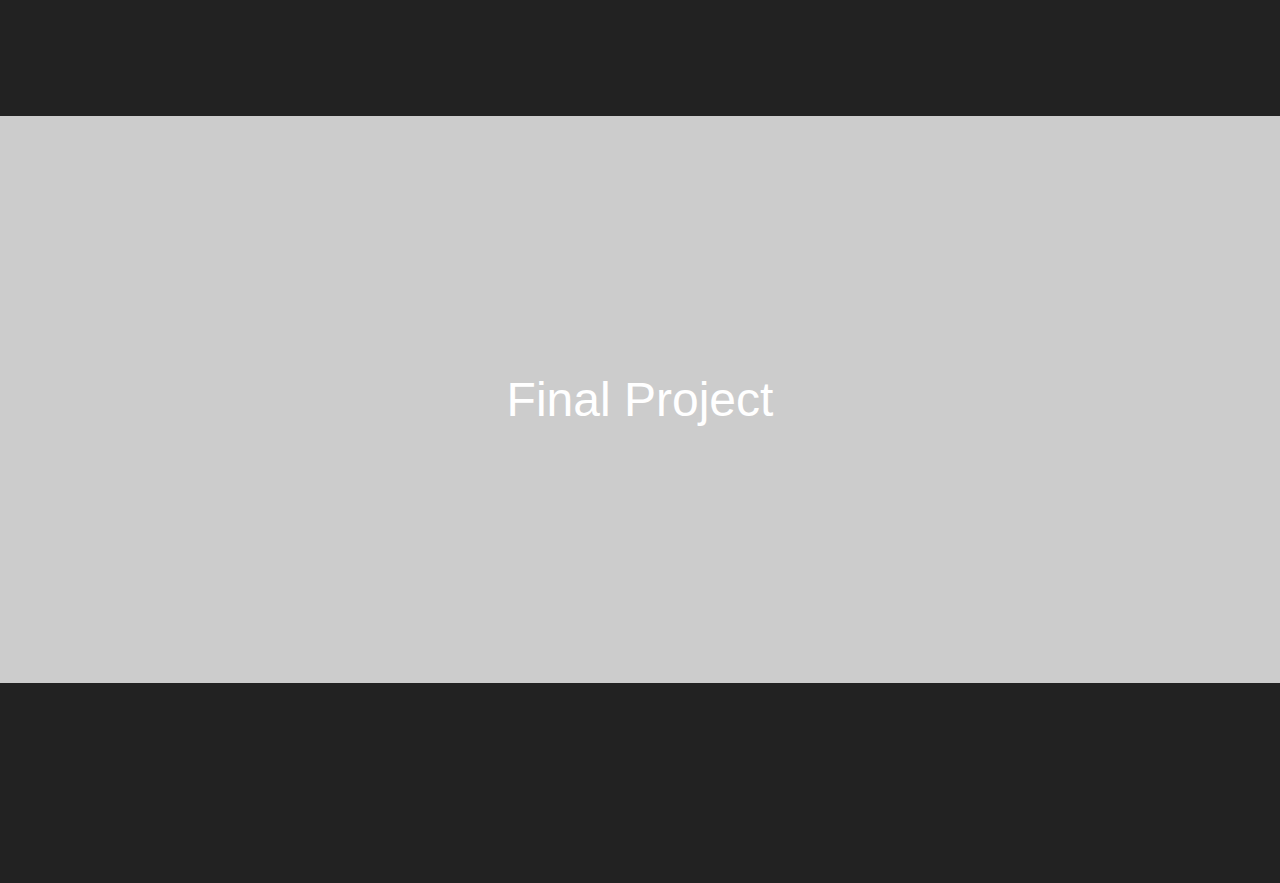
<file: hw-week-8/index.html>
<!DOCTYPE html>
<html>

<head>

  <meta charset="UTF-8">

  <title>FEWD - Week 8 Assignment</title>

  <link rel='stylesheet prefetch' href='http://fonts.googleapis.com/css?family=Source+Sans+Pro:300,600,300italic,600italic'>

    <link rel="stylesheet" href="css/style.css" media="screen" type="text/css" />

</head>

<body>

  <header>
    <nav>
      <a href="#slogan1">Assignment</a>
      
    </nav>
  </header>

  <div class="slogan" id="slogan1">
    <h2>ASSIGNMENT: <br> <strong>WEEK 8</strong></h2>
  </div>

  <div class="info" id="info1">
    <h3>Relaxr Contact Form</h3>
    <p>Build the Relaxr Contact form <a target="_blank" style="color: red;" href="relaxr-contact.png">like this</a></p>
    <p><a target="_blank" style="color: red;" href="starter_code.zip">Starter code</a></p>


  </div>

</div>

<div class="slogan" id="slogan3">
  <h2></h2>
</div>

<div class="info" id="info3">
  <h3></h3>
  <p></p>
  
</div>

<div class="slogan" id="slogan4">
  <h2>Final Project</h2>
</div>

<div class="info" id="info4">
  <h3></h3>
  
</div>

  <script src="//ajax.googleapis.com/ajax/libs/jquery/1.11.0/jquery.min.js"></script>

  <script src="js/index.js"></script>

</body>

</html>
</file>
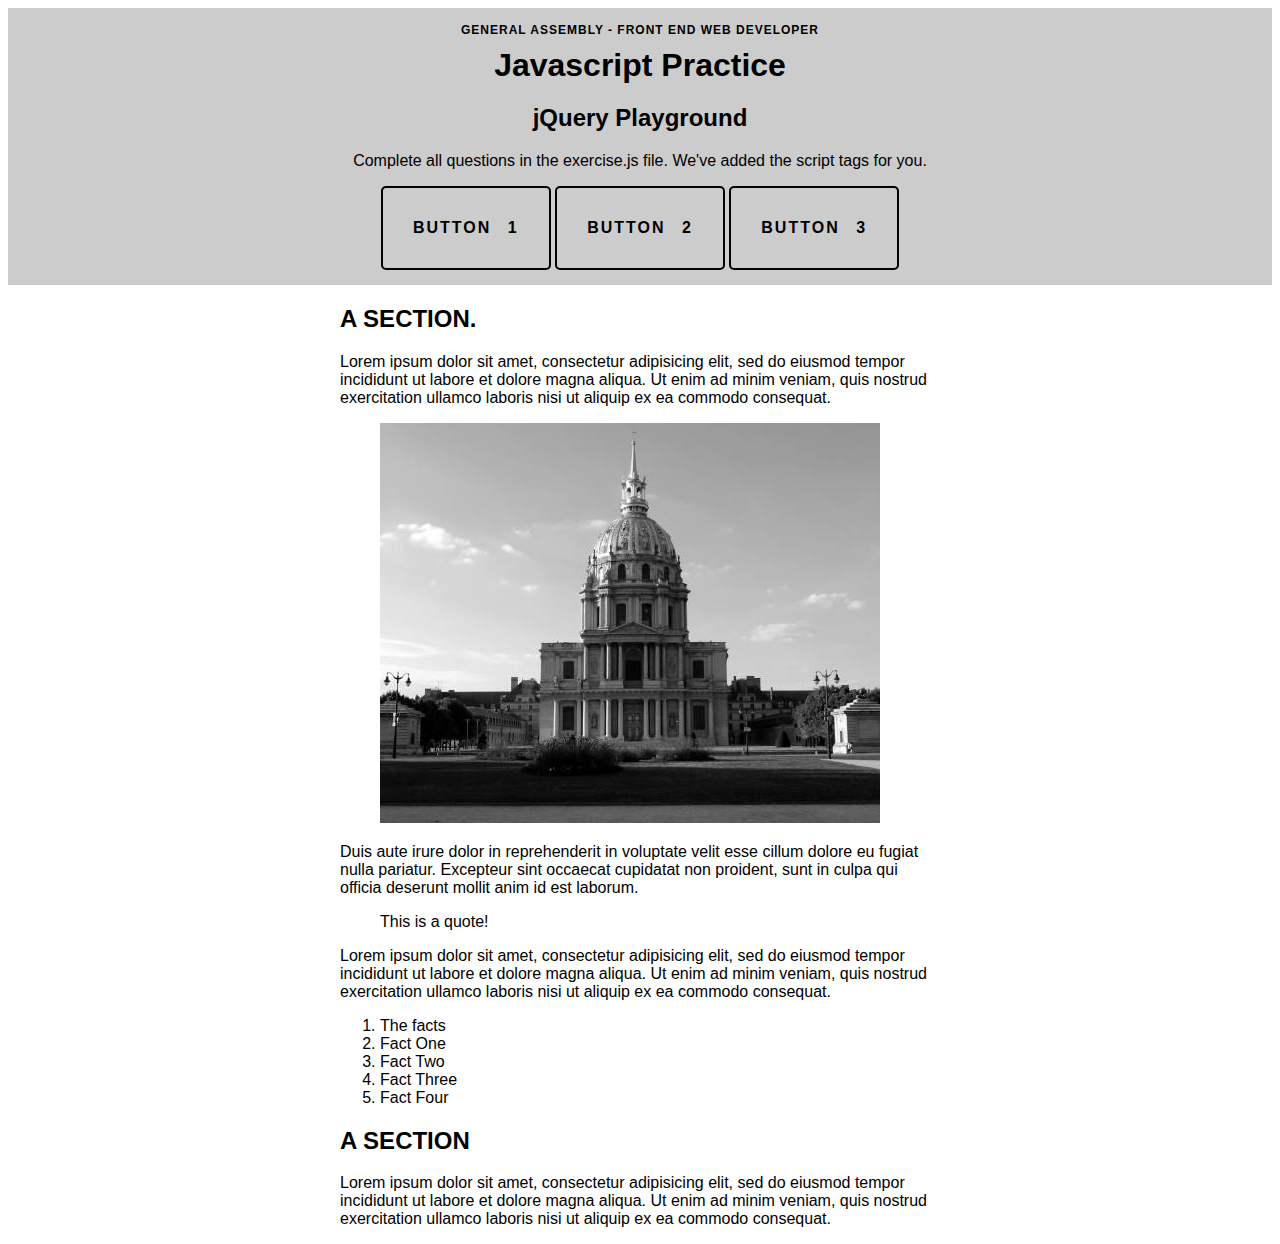
<file: hw-week-4/domSelectors-2/index.html>
<!doctype html>

<html>
  <head>
    <link rel="stylesheet" href="css/style.css" />
  </head>
  <body>
    
      <header role="banner">
        <h3>General Assembly - Front End Web Developer</h3>
        <h1>Javascript Practice</h1>
        <h2>jQuery Playground</h2>
        <p>
          Complete  all questions in the exercise.js file. We've added the script tags for you.
        </p>
        <div class="actions" id="button1">
          <p>Button 1</p>
        </div>

        <div class="actions" id="button2">
          <p>Button 2</p>
        </div>

        <div class="actions" id="button3">
          <p>Button 3</p>
        </div>
      </header>

      <div class="wrapper">
      <h2>A SECTION. </h2>

      <p> Lorem ipsum dolor sit amet, consectetur adipisicing elit, sed do eiusmod tempor incididunt ut labore et dolore magna aliqua. Ut enim ad minim veniam, quis nostrud exercitation ullamco laboris nisi ut aliquip ex ea commodo consequat.</p>

      <figure>
        <img class="city" src="img/city.jpeg" width="500" height="400" />
      </figure>

      <p>Duis aute irure dolor in reprehenderit in voluptate velit esse cillum dolore eu fugiat nulla pariatur. Excepteur sint occaecat cupidatat non proident, sunt in culpa qui officia deserunt mollit anim id est laborum.
      </p>

      <blockquote>
        This is a quote!
      </blockquote>

      <p>
        Lorem ipsum dolor sit amet, consectetur adipisicing elit, sed do eiusmod tempor incididunt ut labore et dolore magna aliqua. Ut enim ad minim veniam, quis nostrud exercitation ullamco laboris nisi ut aliquip ex ea commodo consequat. 
      </p>

      <ol>
        <li class="title">The facts</li>
        <li>Fact One</li>
        <li>Fact Two</li>
        <li class="falseFact">Fact Three</li>
        <li class="falseFact">Fact Four</li>
      </ol>

      <h2>A SECTION</h2>

      <p>
        Lorem ipsum dolor sit amet, consectetur adipisicing elit, sed do eiusmod tempor incididunt ut labore et dolore magna aliqua. Ut enim ad minim veniam, quis nostrud exercitation ullamco laboris nisi ut aliquip ex ea commodo consequat. 
      </p>
    </div>
    
    <!-- Scripts -->
    <script src="js/jquery.js"></script> <!-- linking to jQuery file -->
    <script src="js/exercise.js"></script> <!-- linking to exercise file -->
    <!-- End Scripts -->
  </body>
</html>
</file>
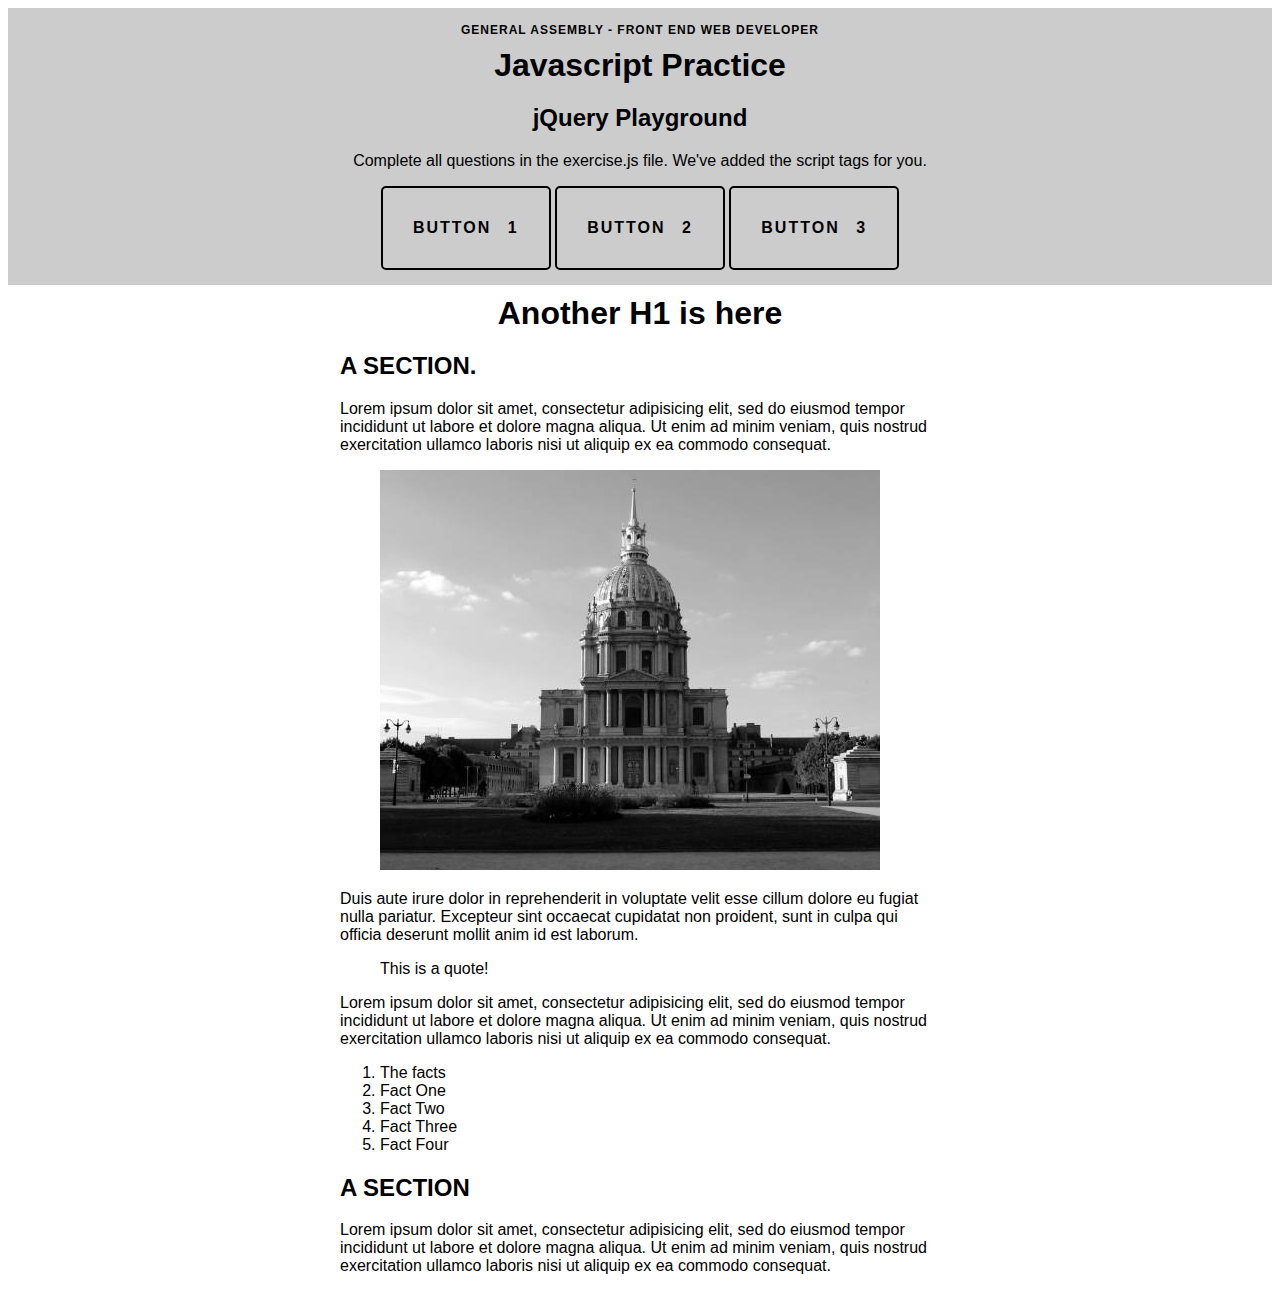
<file: hw-week-4/domSelectors-solution/index.html>
<!doctype html>

<html>
  <head>
    <link rel="stylesheet" href="css/style.css" />
  </head>
  <body>
    
      <header role="banner">
        <h3>General Assembly - Front End Web Developer</h3>
        <h1>Javascript Practice</h1>
        <h2>jQuery Playground</h2>
        <p>
          Complete  all questions in the exercise.js file. We've added the script tags for you.
        </p>
        <div class="actions" id="button1">
          <p>Button 1</p>
        </div>

        <div class="actions" id="button2">
          <p>Button 2</p>
        </div>

        <div class="actions" id="button3">
          <p>Button 3</p>
        </div>
      </header>

      <div class="wrapper">
      <h1>Another H1 is here</h1>
      <h2>A SECTION. </h2>

      <p> Lorem ipsum dolor sit amet, consectetur adipisicing elit, sed do eiusmod tempor incididunt ut labore et dolore magna aliqua. Ut enim ad minim veniam, quis nostrud exercitation ullamco laboris nisi ut aliquip ex ea commodo consequat.</p>

      <figure>
        <img class="city" src="img/city.jpeg" width="500" height="400" />
      </figure>

      <p>Duis aute irure dolor in reprehenderit in voluptate velit esse cillum dolore eu fugiat nulla pariatur. Excepteur sint occaecat cupidatat non proident, sunt in culpa qui officia deserunt mollit anim id est laborum.
      </p>

      <blockquote>
        This is a quote!
      </blockquote>

      <p>
        Lorem ipsum dolor sit amet, consectetur adipisicing elit, sed do eiusmod tempor incididunt ut labore et dolore magna aliqua. Ut enim ad minim veniam, quis nostrud exercitation ullamco laboris nisi ut aliquip ex ea commodo consequat. 
      </p>

      <ol>
        <li class="title">The facts</li>
        <li>Fact One</li>
        <li>Fact Two</li>
        <li class="falseFact">Fact Three</li>
        <li class="falseFact">Fact Four</li>
      </ol>

      <h2>A SECTION</h2>

      <p>
        Lorem ipsum dolor sit amet, consectetur adipisicing elit, sed do eiusmod tempor incididunt ut labore et dolore magna aliqua. Ut enim ad minim veniam, quis nostrud exercitation ullamco laboris nisi ut aliquip ex ea commodo consequat. 
      </p>
    </div>
    
    <!-- Scripts -->
    <script src="js/jquery.js"></script> <!-- linking to jQuery file -->
    <script src="js/exercise.js"></script> <!-- linking to exercise file -->
    <!-- End Scripts -->
  </body>
</html>
</file>
<file: hw-week-1/css/style.css>
body {
  margin: 0;
  font-family: georgia, sans-serif;
  font-size: 20px;
}

h2{
  font-family: impact, sans-serif;
  font-weight: bold;
}

a{
  color: rgb(60, 199, 165);
}


header nav {
  text-align: center;
  background: rgba(0,0,0,.75);
  font-size: 20px;
  position: fixed;
  width: 100%;
}

header nav a {
  color: rgba(255,255,255,.5);
  text-decoration: none;
  display: inline-block;
  padding: 10px 20px;
}
header nav a:hover {
  color: white;
}

.slogan {
  background-position: center center;
  background-attachment: fixed;
  background-size: cover;
  text-align: center;
}

.slogan h2 {
  color: white;
  font-weight: normal;
  font-size: 48px;
  padding: 20% 0;
  margin: 0;
  background: rgba(0,0,0,.2);
}

#slogan1 {
    background-image: url('');
}
#slogan2 {
  background-image: url('');
}
#slogan3 {
    background-image: url('');
}
#slogan4 {
    background-image: url('');
}

.info {
  background: black;
  color: white;
  padding: 100px 15%;
}

.info h3 {
  font-size: 36px;
  margin: 0;
}
 .info p {
  line-height: 1.5;
}

ul{
  line-height: 1.5;
}

#info1 {
  background: rgb(60, 199, 165);
  color: black;
}
#info2 {
  background: #222;
}
#info3 {
  background: #222;
}
#info4 {
  background: #222;
}

.actions {
  margin-top: 30px;
  text-align: center;
}
.actions a {
  display: inline-block;
  border: 2px solid white;
  padding: 15px 30px;
  color: white;
  text-decoration: none;
  text-transform: uppercase;
  border-radius: 5px;
  letter-spacing: 2px;
  word-spacing: 10px;
  font-weight: bold;
}
</file>
<file: hw-week-2/css/style.css>
body {
  margin: 0;
  font-family: georgia, sans-serif;
  font-size: 20px;
}

h2{
  font-family: impact, sans-serif;
  font-weight: bold;
}

a{
  color: rgb(60, 199, 165);
}


header nav {
  text-align: center;
  background: rgba(0,0,0,.75);
  font-size: 20px;
  position: fixed;
  width: 100%;
}

header nav a {
  color: rgba(255,255,255,.5);
  text-decoration: none;
  display: inline-block;
  padding: 10px 20px;
}
header nav a:hover {
  color: white;
}

.slogan {
  background-position: center center;
  background-attachment: fixed;
  background-size: cover;
  text-align: center;
}

.slogan h2 {
  color: white;
  font-weight: normal;
  font-size: 48px;
  padding: 20% 0;
  margin: 0;
  background: rgba(0,0,0,.2);
}

#slogan1 {
    background-image: url('');
}
#slogan2 {
  background-image: url('');
}
#slogan3 {
    background-image: url('');
}
#slogan4 {
    background-image: url('');
}

.info {
  background: black;
  color: white;
  padding: 100px 15%;
}

.info h3 {
  font-size: 36px;
  margin: 0;
}
 .info p {
  line-height: 1.5;
}

ul{
  line-height: 1.5;
}

#info1 {
  background: rgb(60, 199, 165);
  color: black;
}
#info2 {
  background: #222;
}
#info3 {
  background: #222;
}
#info4 {
  background: #222;
}

.actions {
  margin-top: 30px;
  text-align: center;
}
.actions a {
  display: inline-block;
  border: 2px solid white;
  padding: 15px 30px;
  color: white;
  text-decoration: none;
  text-transform: uppercase;
  border-radius: 5px;
  letter-spacing: 2px;
  word-spacing: 10px;
  font-weight: bold;
}
</file>
<file: hw-week-3/css/style.css>
body {
  margin: 0;
  font-family: georgia, sans-serif;
  font-size: 20px;
}

h2{
  font-family: impact, sans-serif;
  font-weight: bold;
}

a{
  color: rgb(60, 199, 165);
}


header nav {
  text-align: center;
  background: rgba(0,0,0,.75);
  font-size: 20px;
  position: fixed;
  width: 100%;
}

header nav a {
  color: rgba(255,255,255,.5);
  text-decoration: none;
  display: inline-block;
  padding: 10px 20px;
}
header nav a:hover {
  color: white;
}

.slogan {
  background-position: center center;
  background-attachment: fixed;
  background-size: cover;
  text-align: center;
}

.slogan h2 {
  color: white;
  font-weight: normal;
  font-size: 48px;
  padding: 20% 0;
  margin: 0;
  background: rgba(0,0,0,.2);
}

#slogan1 {
    background-image: url('');
}
#slogan2 {
  background-image: url('');
}
#slogan3 {
    background-image: url('');
}
#slogan4 {
    background-image: url('');
}

.info {
  background: black;
  color: white;
  padding: 100px 15%;
}

.info h3 {
  font-size: 36px;
  margin: 0;
}
 .info p {
  line-height: 1.5;
}

ul{
  line-height: 1.5;
}

#info1 {
  background: rgb(60, 199, 165);
  color: black;
}
#info2 {
  background: #222;
}
#info3 {
  background: #222;
}
#info4 {
  background: #222;
}

.actions {
  margin-top: 30px;
  text-align: center;
}
.actions a {
  display: inline-block;
  border: 2px solid white;
  padding: 15px 30px;
  color: white;
  text-decoration: none;
  text-transform: uppercase;
  border-radius: 5px;
  letter-spacing: 2px;
  word-spacing: 10px;
  font-weight: bold;
}
</file>
<file: hw-week-4/css/style.css>
body {
  margin: 0;
  font-family: georgia, sans-serif;
  font-size: 20px;
}

h2{
  font-family: impact, sans-serif;
  font-weight: bold;
}

a{
  color: rgb(60, 199, 165);
}


header nav {
  text-align: center;
  background: rgba(0,0,0,.75);
  font-size: 20px;
  position: fixed;
  width: 100%;
}

header nav a {
  color: rgba(255,255,255,.5);
  text-decoration: none;
  display: inline-block;
  padding: 10px 20px;
}
header nav a:hover {
  color: white;
}

.slogan {
  background-position: center center;
  background-attachment: fixed;
  background-size: cover;
  text-align: center;
}

.slogan h2 {
  color: white;
  font-weight: normal;
  font-size: 48px;
  padding: 20% 0;
  margin: 0;
  background: rgba(0,0,0,.2);
}

#slogan1 {
    background-image: url('');
}
#slogan2 {
  background-image: url('');
}
#slogan3 {
    background-image: url('');
}
#slogan4 {
    background-image: url('');
}

.info {
  background: black;
  color: white;
  padding: 100px 15%;
}

.info h3 {
  font-size: 36px;
  margin: 0;
}
 .info p {
  line-height: 1.5;
}

ul{
  line-height: 1.5;
}

#info1 {
  background: rgb(60, 199, 165);
  color: black;
}
#info2 {
  background: #222;
}
#info3 {
  background: #222;
}
#info4 {
  background: #222;
}

.actions {
  margin-top: 30px;
  text-align: center;
}
.actions a {
  display: inline-block;
  border: 2px solid white;
  padding: 15px 30px;
  color: white;
  text-decoration: none;
  text-transform: uppercase;
  border-radius: 5px;
  letter-spacing: 2px;
  word-spacing: 10px;
  font-weight: bold;
}
</file>
<file: hw-week-5/css/style.css>
body {
  margin: 0;
  font-family: georgia, sans-serif;
  font-size: 20px;
}

h2{
  font-family: impact, sans-serif;
  font-weight: bold;
}

a{
  color: rgb(60, 199, 165);
}


header nav {
  text-align: center;
  background: rgba(0,0,0,.75);
  font-size: 20px;
  position: fixed;
  width: 100%;
}

header nav a {
  color: rgba(255,255,255,.5);
  text-decoration: none;
  display: inline-block;
  padding: 10px 20px;
}
header nav a:hover {
  color: white;
}

.slogan {
  background-position: center center;
  background-attachment: fixed;
  background-size: cover;
  text-align: center;
}

.slogan h2 {
  color: white;
  font-weight: normal;
  font-size: 48px;
  padding: 20% 0;
  margin: 0;
  background: rgba(0,0,0,.2);
}

#slogan1 {
    background-image: url('');
}
#slogan2 {
  background-image: url('');
}
#slogan3 {
    background-image: url('');
}
#slogan4 {
    background-image: url('');
}

.info {
  background: black;
  color: white;
  padding: 100px 15%;
}

.info h3 {
  font-size: 36px;
  margin: 0;
}
 .info p {
  line-height: 1.5;
}

ul{
  line-height: 1.5;
}

#info1 {
  background: rgb(60, 199, 165);
  color: black;
}
#info2 {
  background: #222;
}
#info3 {
  background: #222;
}
#info4 {
  background: #222;
}

.actions {
  margin-top: 30px;
  text-align: center;
}
.actions a {
  display: inline-block;
  border: 2px solid white;
  padding: 15px 30px;
  color: white;
  text-decoration: none;
  text-transform: uppercase;
  border-radius: 5px;
  letter-spacing: 2px;
  word-spacing: 10px;
  font-weight: bold;
}
</file>
<file: hw-week-6/css/style.css>
body {
  margin: 0;
  font-family: georgia, sans-serif;
  font-size: 20px;
}

h2{
  font-family: impact, sans-serif;
  font-weight: bold;
}

a{
  color: rgb(60, 199, 165);
}


header nav {
  text-align: center;
  background: rgba(0,0,0,.75);
  font-size: 20px;
  position: fixed;
  width: 100%;
}

header nav a {
  color: rgba(255,255,255,.5);
  text-decoration: none;
  display: inline-block;
  padding: 10px 20px;
}
header nav a:hover {
  color: white;
}

.slogan {
  background-position: center center;
  background-attachment: fixed;
  background-size: cover;
  text-align: center;
}

.slogan h2 {
  color: white;
  font-weight: normal;
  font-size: 48px;
  padding: 20% 0;
  margin: 0;
  background: rgba(0,0,0,.2);
}

#slogan1 {
    background-image: url('');
}
#slogan2 {
  background-image: url('');
}
#slogan3 {
    background-image: url('');
}
#slogan4 {
    background-image: url('');
}

.info {
  background: black;
  color: white;
  padding: 100px 15%;
}

.info h3 {
  font-size: 36px;
  margin: 0;
}
 .info p {
  line-height: 1.5;
}

ul{
  line-height: 1.5;
}

#info1 {
  background: rgb(60, 199, 165);
  color: black;
}
#info2 {
  background: #222;
}
#info3 {
  background: #222;
}
#info4 {
  background: #222;
}

.actions {
  margin-top: 30px;
  text-align: center;
}
.actions a {
  display: inline-block;
  border: 2px solid white;
  padding: 15px 30px;
  color: white;
  text-decoration: none;
  text-transform: uppercase;
  border-radius: 5px;
  letter-spacing: 2px;
  word-spacing: 10px;
  font-weight: bold;
}
</file>
<file: hw-week-7/css/style.css>
body {
  margin: 0;
  font-family: georgia, sans-serif;
  font-size: 20px;
}

h2{
  font-family: impact, sans-serif;
  font-weight: bold;
}

a{
  color: rgb(60, 199, 165);
}


header nav {
  text-align: center;
  background: rgba(0,0,0,.75);
  font-size: 20px;
  position: fixed;
  width: 100%;
}

header nav a {
  color: rgba(255,255,255,.5);
  text-decoration: none;
  display: inline-block;
  padding: 10px 20px;
}
header nav a:hover {
  color: white;
}

.slogan {
  background-position: center center;
  background-attachment: fixed;
  background-size: cover;
  text-align: center;
}

.slogan h2 {
  color: white;
  font-weight: normal;
  font-size: 48px;
  padding: 20% 0;
  margin: 0;
  background: rgba(0,0,0,.2);
}

#slogan1 {
    background-image: url('');
}
#slogan2 {
  background-image: url('');
}
#slogan3 {
    background-image: url('');
}
#slogan4 {
    background-image: url('');
}

.info {
  background: black;
  color: white;
  padding: 100px 15%;
}

.info h3 {
  font-size: 36px;
  margin: 0;
}
 .info p {
  line-height: 1.5;
}

ul{
  line-height: 1.5;
}

#info1 {
  background: rgb(60, 199, 165);
  color: black;
}
#info2 {
  background: #222;
}
#info3 {
  background: #222;
}
#info4 {
  background: #222;
}

.actions {
  margin-top: 30px;
  text-align: center;
}
.actions a {
  display: inline-block;
  border: 2px solid white;
  padding: 15px 30px;
  color: white;
  text-decoration: none;
  text-transform: uppercase;
  border-radius: 5px;
  letter-spacing: 2px;
  word-spacing: 10px;
  font-weight: bold;
}
</file>
<file: hw-week-8/css/style.css>
body {
  margin: 0;
  font-family: georgia, sans-serif;
  font-size: 20px;
}

h2{
  font-family: impact, sans-serif;
  font-weight: bold;
}

a{
  color: rgb(60, 199, 165);
}


header nav {
  text-align: center;
  background: rgba(0,0,0,.75);
  font-size: 20px;
  position: fixed;
  width: 100%;
}

header nav a {
  color: rgba(255,255,255,.5);
  text-decoration: none;
  display: inline-block;
  padding: 10px 20px;
}
header nav a:hover {
  color: white;
}

.slogan {
  background-position: center center;
  background-attachment: fixed;
  background-size: cover;
  text-align: center;
}

.slogan h2 {
  color: white;
  font-weight: normal;
  font-size: 48px;
  padding: 20% 0;
  margin: 0;
  background: rgba(0,0,0,.2);
}

#slogan1 {
    background-image: url('');
}
#slogan2 {
  background-image: url('');
}
#slogan3 {
    background-image: url('');
}
#slogan4 {
    background-image: url('');
}

.info {
  background: black;
  color: white;
  padding: 100px 15%;
}

.info h3 {
  font-size: 36px;
  margin: 0;
}
 .info p {
  line-height: 1.5;
}

ul{
  line-height: 1.5;
}

#info1 {
  background: rgb(60, 199, 165);
  color: black;
}
#info2 {
  background: #222;
}
#info3 {
  background: #222;
}
#info4 {
  background: #222;
}

.actions {
  margin-top: 30px;
  text-align: center;
}
.actions a {
  display: inline-block;
  border: 2px solid white;
  padding: 15px 30px;
  color: white;
  text-decoration: none;
  text-transform: uppercase;
  border-radius: 5px;
  letter-spacing: 2px;
  word-spacing: 10px;
  font-weight: bold;
}
</file>
<file: hw-week-4/domSelectors-2/css/style.css>
body {
  font-family: Helvetica, Arial, sans-serif;
}

header{
  background: rgba(204, 204, 204, 5);
  text-align: center;
  margin: auto;
  padding: 15px;
}

.actions{
  display: inline-block;
  border: 2px solid black;
  padding: 15px 30px;
  margin: auto;
  color: black;
  text-decoration: none;
  text-transform: uppercase;
  border-radius: 5px;
  letter-spacing: 2px;
  word-spacing: 10px;
  font-weight: bold;
  cursor: pointer;
}


.wrapper {
  width: 600px;
  margin: 0 auto;
}

h1, h3 {
  text-align: center;
}

h1 {
  margin: 10px 0;
}

h3 {
  margin: 0;
  text-transform: uppercase;
  font-size: 12px;
  letter-spacing: 1px;
}

dt {
  font-weight: bold;
}
</file>
<file: hw-week-4/domSelectors-solution/css/style.css>
body {
  font-family: Helvetica, Arial, sans-serif;
}

header{
  background: rgba(204, 204, 204, 5);
  text-align: center;
  margin: auto;
  padding: 15px;
}

.actions{
  display: inline-block;
  border: 2px solid black;
  padding: 15px 30px;
  margin: auto;
  color: black;
  text-decoration: none;
  text-transform: uppercase;
  border-radius: 5px;
  letter-spacing: 2px;
  word-spacing: 10px;
  font-weight: bold;
  cursor: pointer;
}


.wrapper {
  width: 600px;
  margin: 0 auto;
}

h1, h3 {
  text-align: center;
}

h1 {
  margin: 10px 0;
}

h3 {
  margin: 0;
  text-transform: uppercase;
  font-size: 12px;
  letter-spacing: 1px;
}

dt {
  font-weight: bold;
}
</file>
